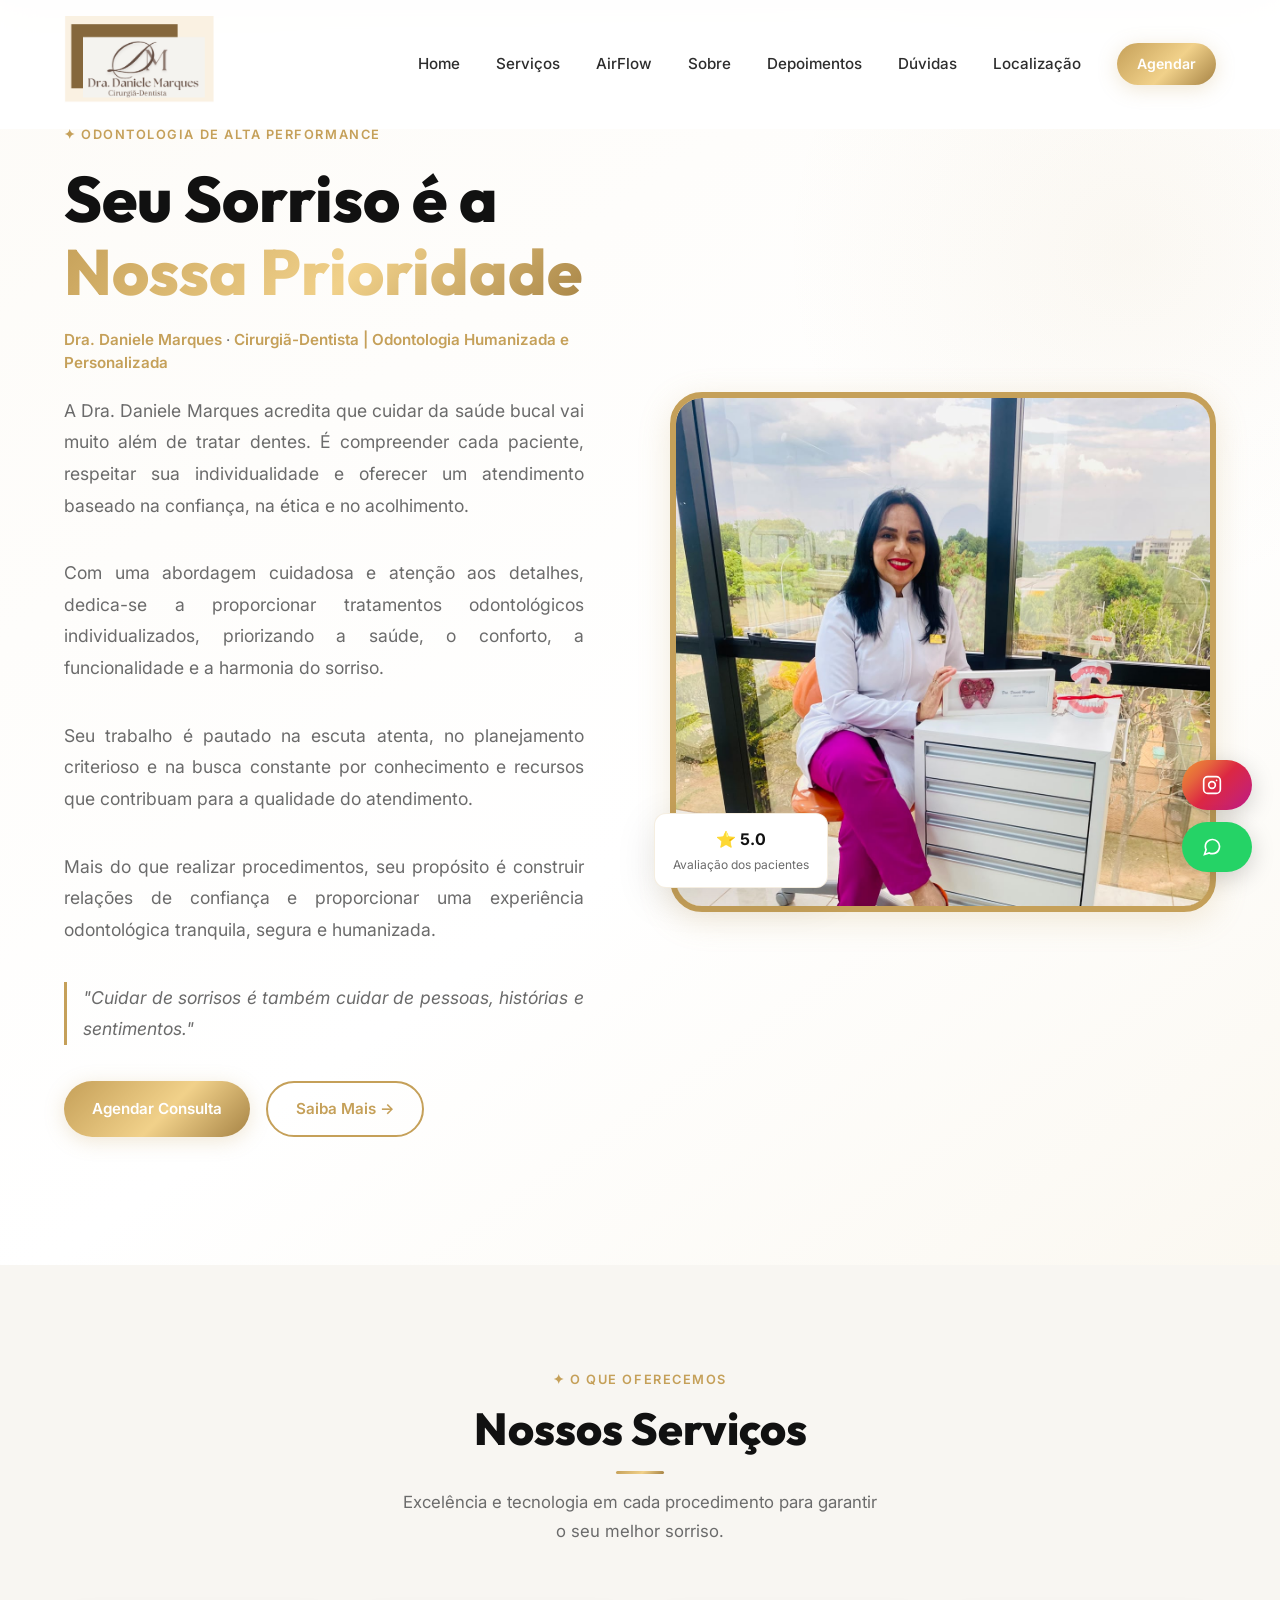
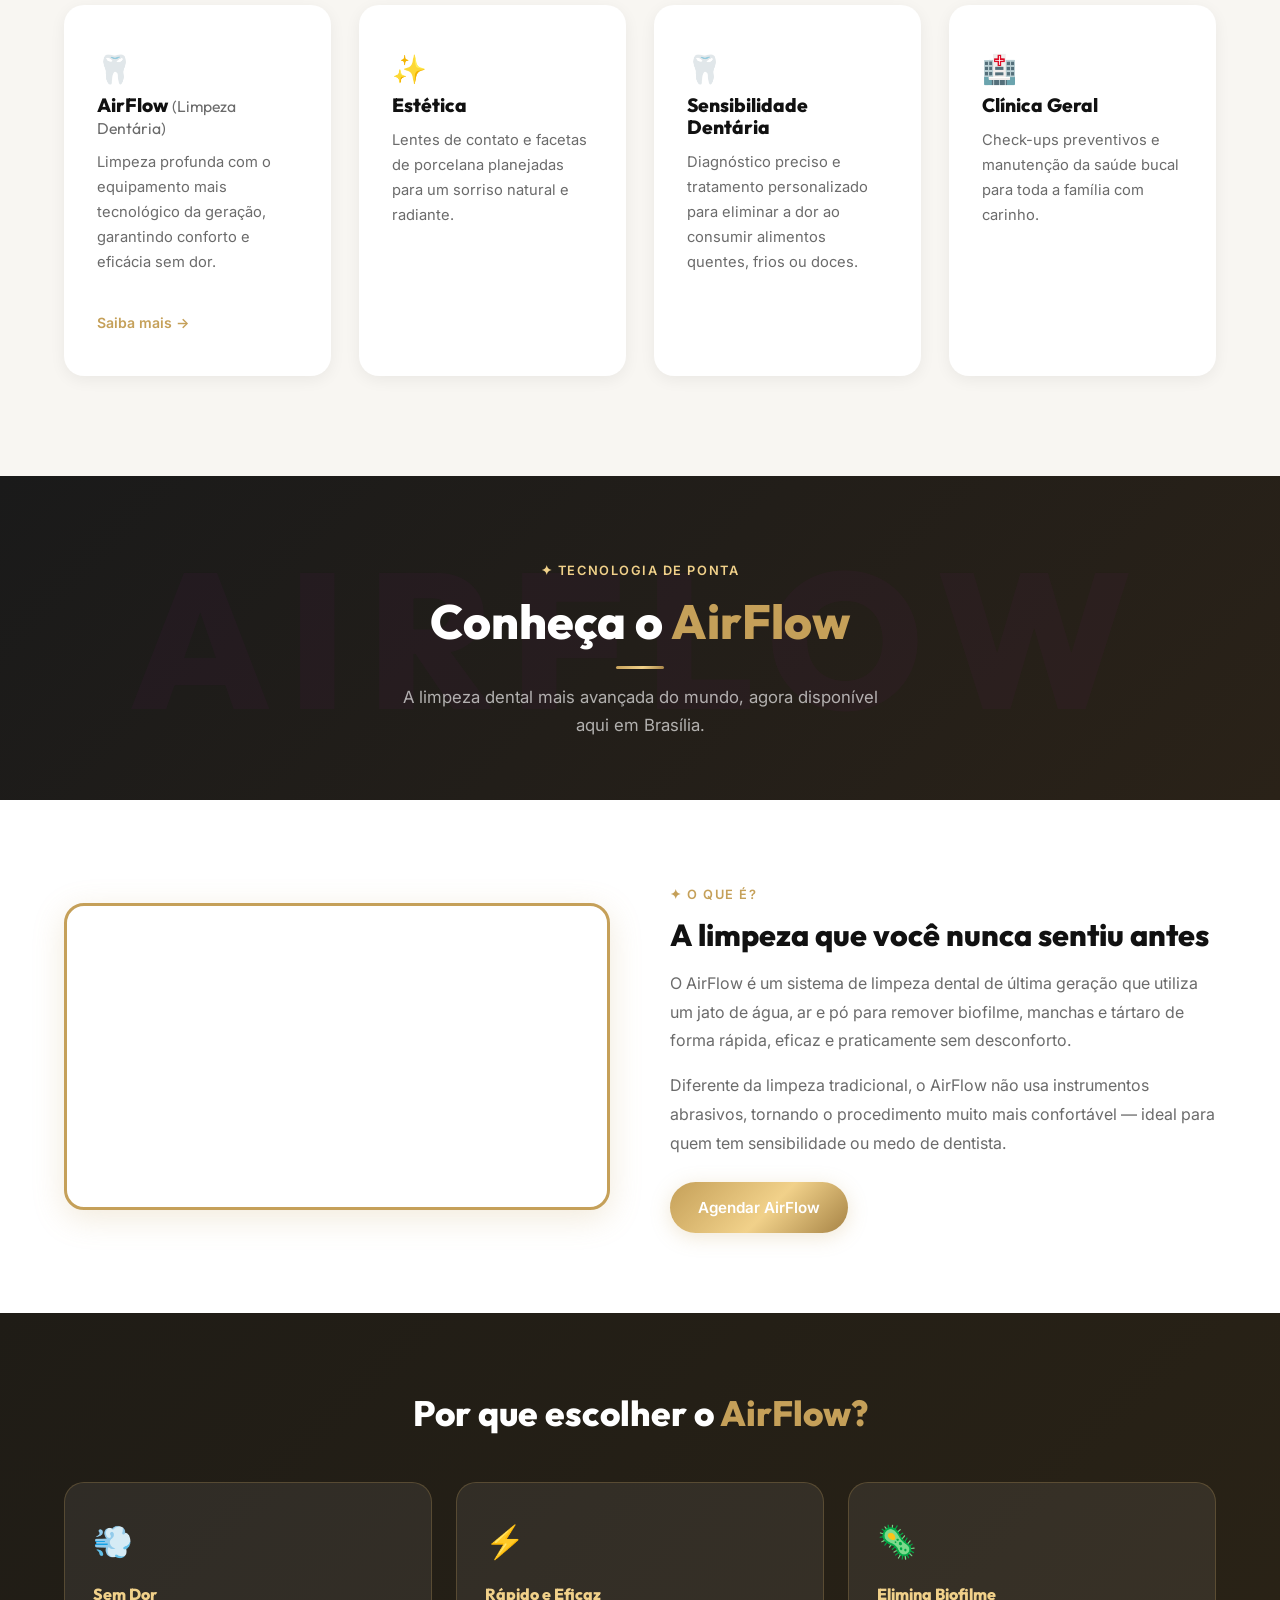
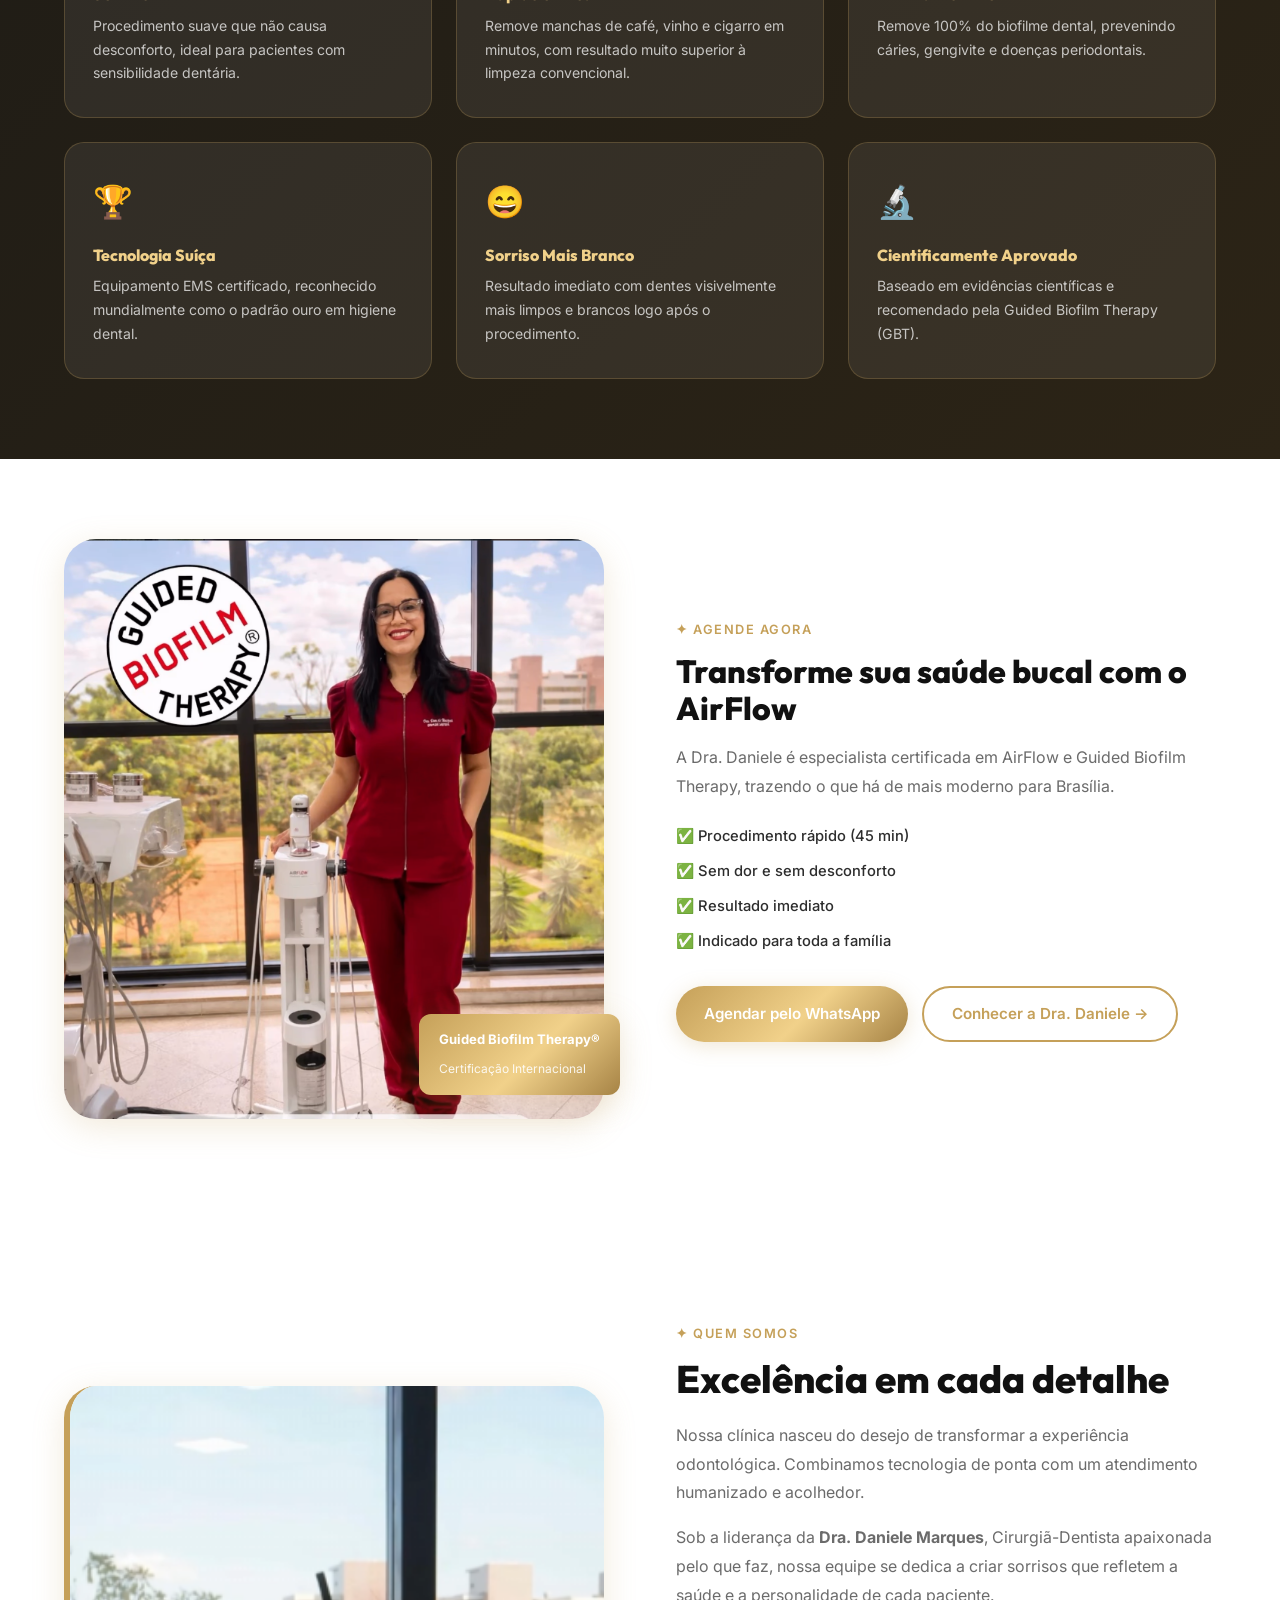
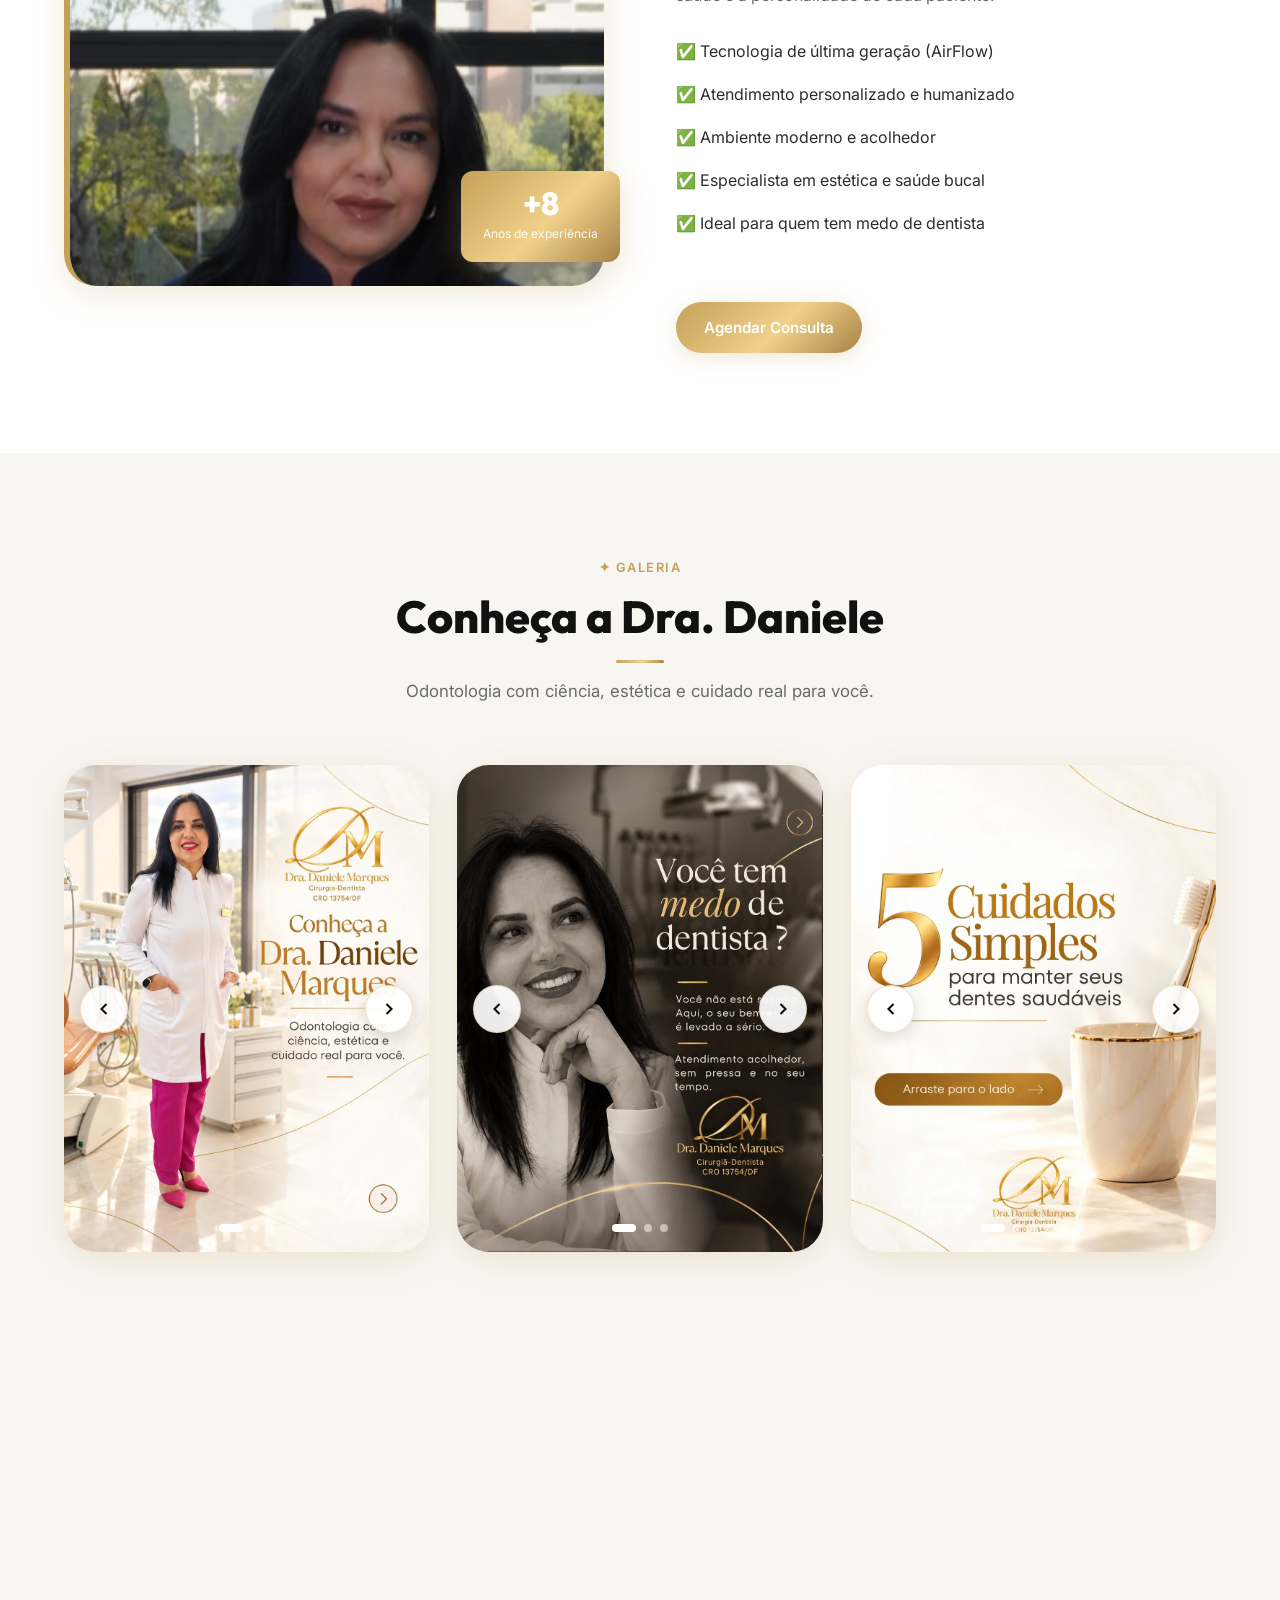
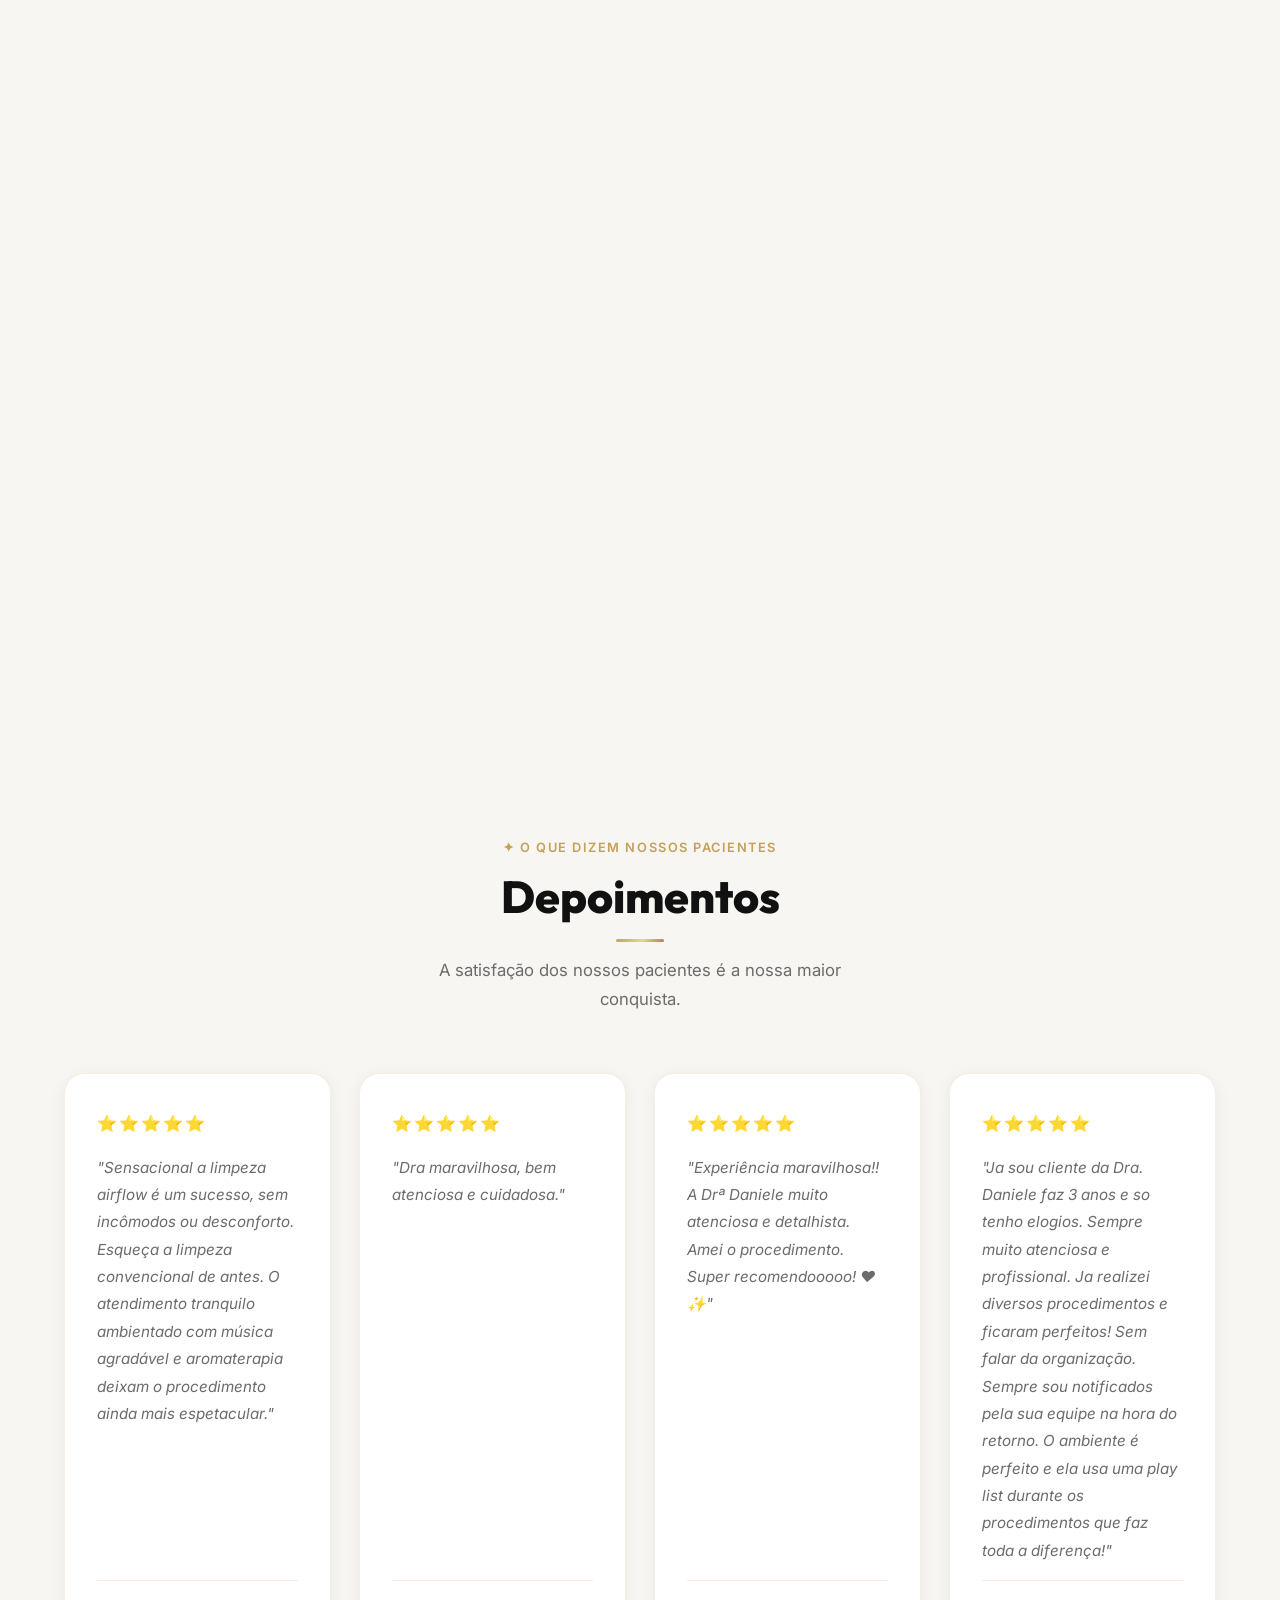
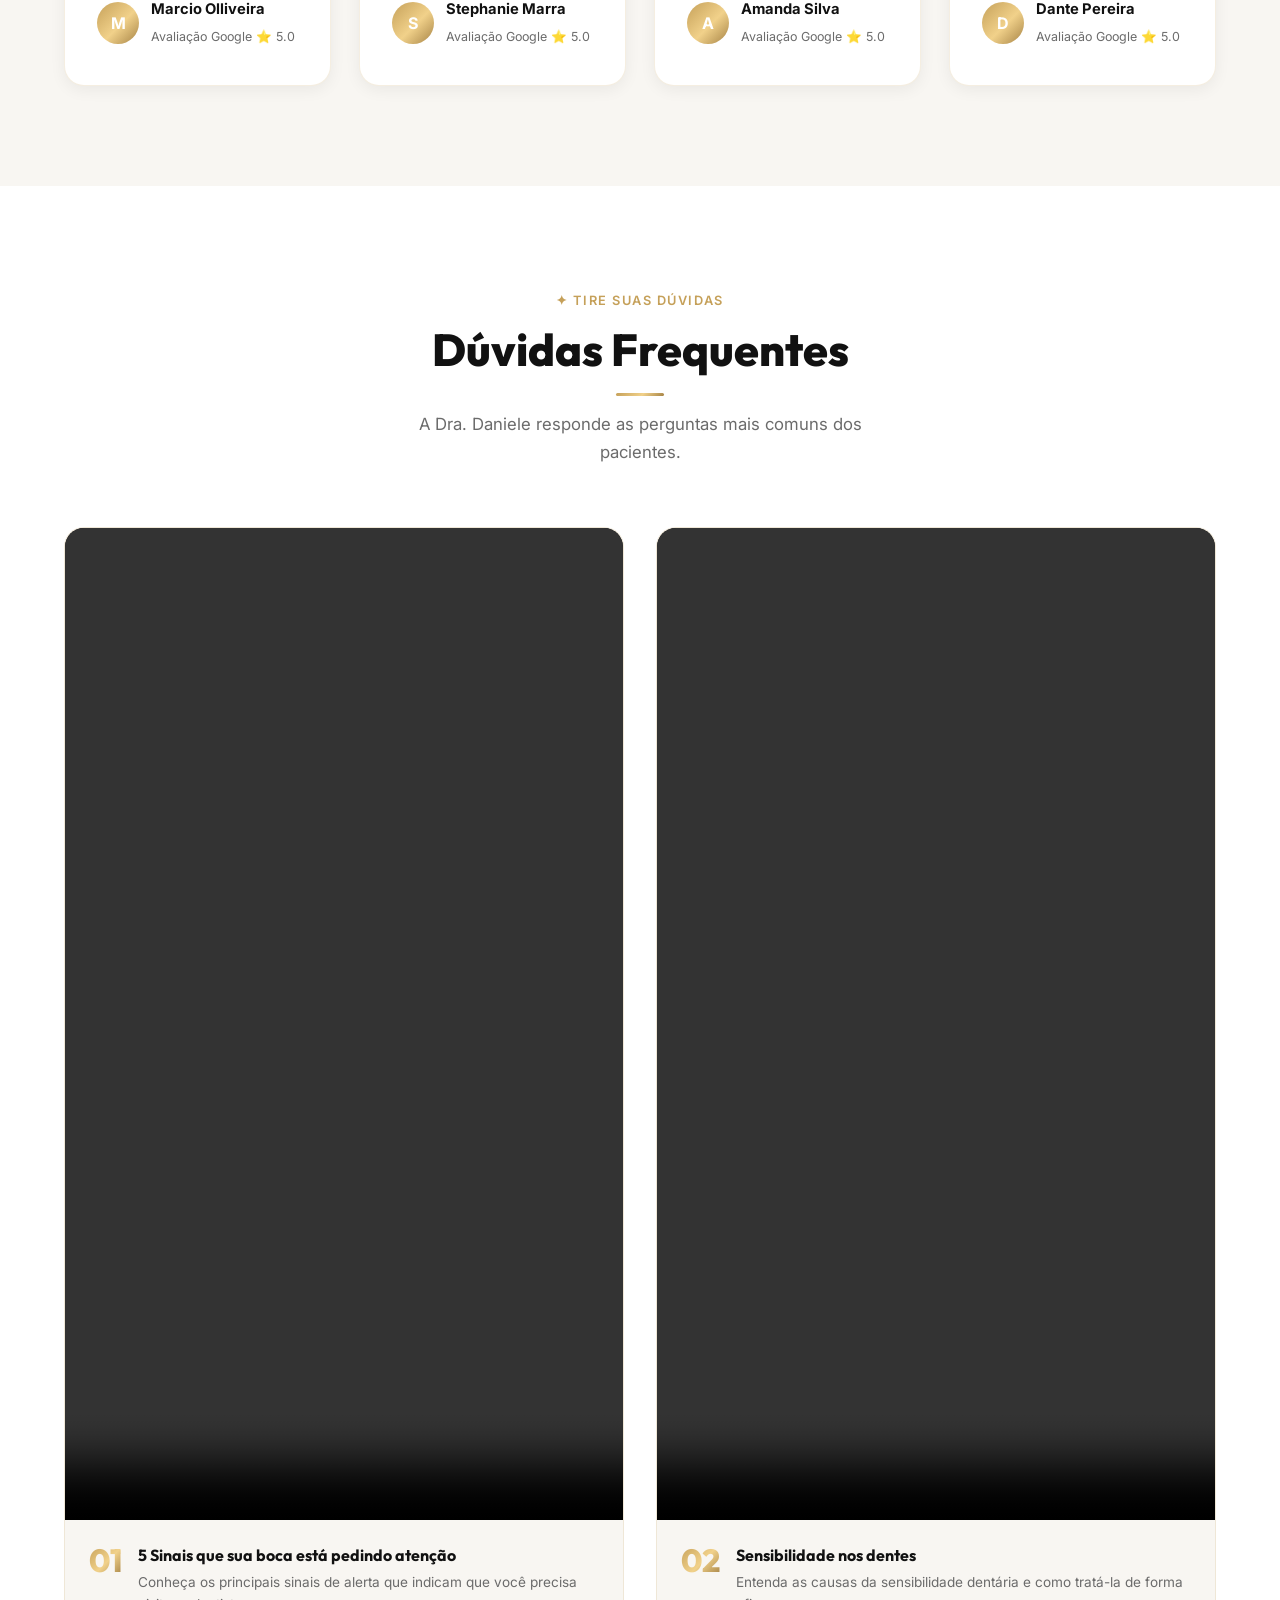
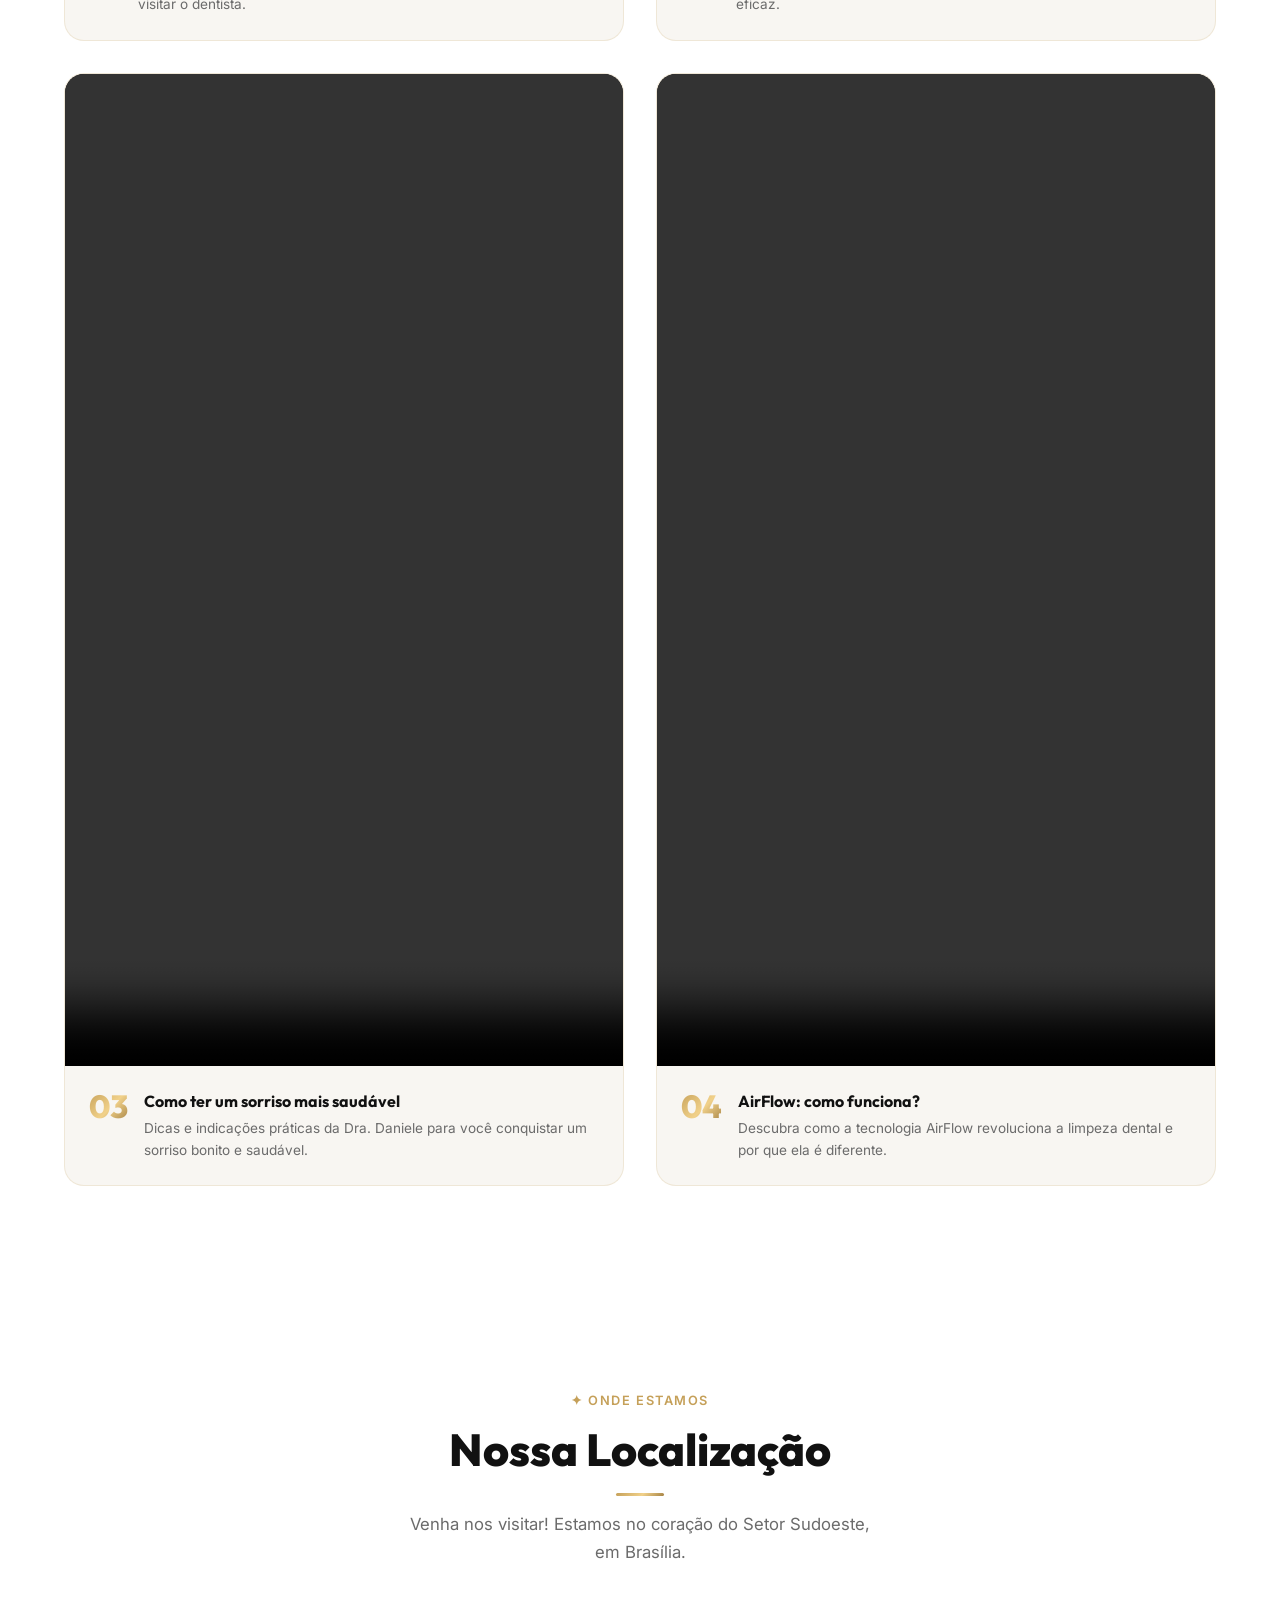
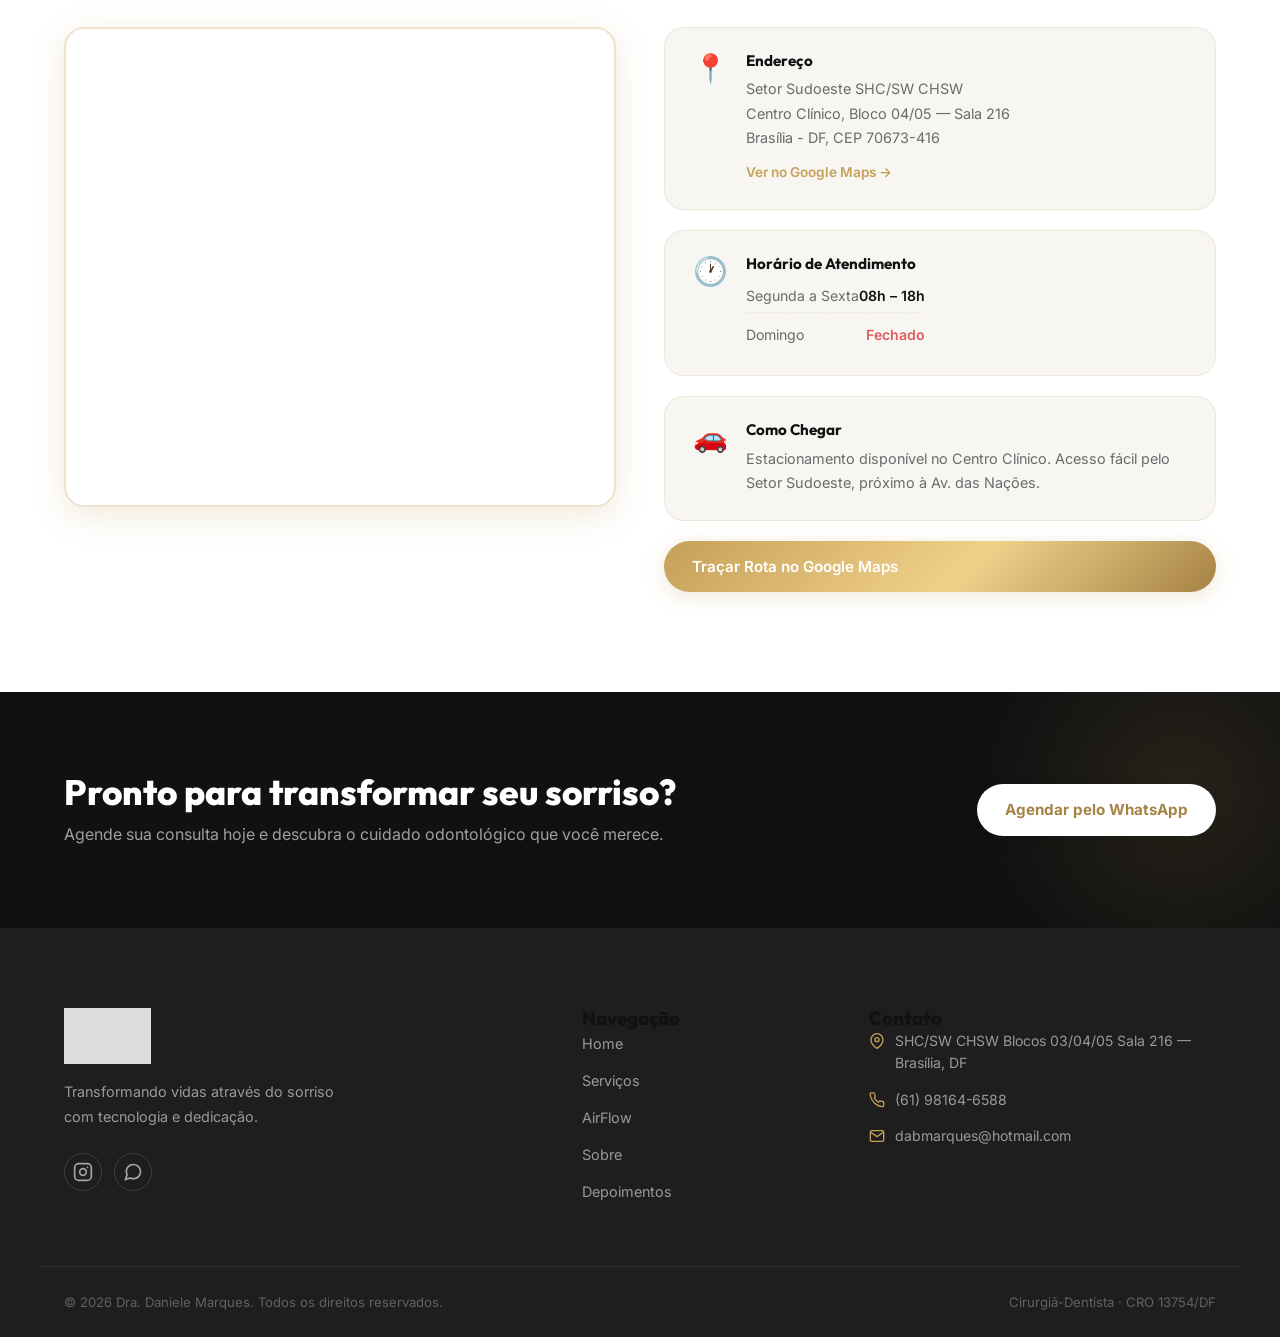
<file: index.html>
<!DOCTYPE html>
<html lang="pt-br">
<head>
    <meta charset="UTF-8">
    <meta name="viewport" content="width=device-width, initial-scale=1.0">
    <title>Dra. Daniele | Odontologia de Alta Performance</title>
    <meta name="description" content="Transformando sorrisos com tecnologia AirFlow, estética e ortodontia. Agende sua consulta com a Dra. Daniele.">
    
    <link rel="preconnect" href="https://fonts.googleapis.com">
    <link rel="preconnect" href="https://fonts.gstatic.com" crossorigin>
    <link href="https://fonts.googleapis.com/css2?family=Inter:wght@400;600&family=Outfit:wght@700;800&display=swap" rel="stylesheet">
    
    <link rel="stylesheet" href="index.css">

    <!-- Google tag (gtag.js) -->
    <script async src="https://www.googletagmanager.com/gtag/js?id=AW-18253624682"></script>
    <script>
      window.dataLayer = window.dataLayer || [];
      function gtag(){dataLayer.push(arguments);}
      gtag('js', new Date());
      gtag('config', 'AW-18253624682');
    </script>
</head>
<body>

    <!-- PRELOADER -->
    <div id="preloader" class="preloader">
        <div class="preloader-inner">
            <img src="assets/Dra.Daniele.png" alt="Logo" class="preloader-logo">
            <div class="preloader-bar"><div class="preloader-fill"></div></div>
        </div>
    </div>
    <style>
        /* Garante que o preloader some mesmo sem JS */
        #preloader { animation: preloaderOut 0.5s ease 2s forwards; }
        @keyframes preloaderOut { to { opacity: 0; visibility: hidden; pointer-events: none; } }
    </style>

    <!-- NAVBAR -->
    <nav id="navbar">
        <div class="container nav-content">
            <a href="#home" class="logo-link">
                <img src="assets/Dra.Daniele.png" alt="Logo Dra. Daniele" class="nav-logo">
            </a>
            
            <ul class="nav-links">
                <li><a href="#home">Home</a></li>
                <li><a href="#servicos">Serviços</a></li>
                <li><a href="#airflow">AirFlow</a></li>
                <li><a href="#sobre">Sobre</a></li>
                <li><a href="#depoimentos">Depoimentos</a></li>
                <li><a href="#duvidas">Dúvidas</a></li>
                <li><a href="#localizacao">Localização</a></li>
                <li><a href="#contato" class="btn btn-primary btn-sm">Agendar</a></li>
            </ul>

            <!-- Hamburger mobile -->
            <button class="hamburger" id="hamburger" aria-label="Abrir menu">
                <span></span>
                <span></span>
                <span></span>
            </button>
        </div>
    </nav>

    <!-- MENU MOBILE -->
    <div class="mobile-menu" id="mobileMenu">
        <ul>
            <li><a href="#home">Home</a></li>
            <li><a href="#servicos">Serviços</a></li>
            <li><a href="#airflow">AirFlow</a></li>
            <li><a href="#sobre">Sobre</a></li>
            <li><a href="#depoimentos">Depoimentos</a></li>
            <li><a href="#duvidas">Dúvidas</a></li>
            <li><a href="#localizacao">Localização</a></li>
            <li><a href="#contato" class="btn btn-primary">Agendar Consulta</a></li>
        </ul>
    </div>

    <main>

        <!-- HERO -->
        <section id="home" class="hero">
            <div class="hero-bg-decoration"></div>
            <div class="container">
                <div class="hero-grid">
                    <div class="hero-content reveal">
                        <span class="hero-eyebrow">✦ Odontologia de Alta Performance</span>
                        <h1>Seu Sorriso é a <br><span>Nossa Prioridade</span></h1>
                    <h3 class="hero-subtitle">Dra. Daniele Marques <span>·</span> Cirurgiã-Dentista | Odontologia Humanizada e Personalizada</h3>
                    <p class="hero-text-justify">A Dra. Daniele Marques acredita que cuidar da saúde bucal vai muito além de tratar dentes. É compreender cada paciente, respeitar sua individualidade e oferecer um atendimento baseado na confiança, na ética e no acolhimento.</p>
                    <p class="hero-text-justify">Com uma abordagem cuidadosa e atenção aos detalhes, dedica-se a proporcionar tratamentos odontológicos individualizados, priorizando a saúde, o conforto, a funcionalidade e a harmonia do sorriso.</p>
                    <p class="hero-text-justify">Seu trabalho é pautado na escuta atenta, no planejamento criterioso e na busca constante por conhecimento e recursos que contribuam para a qualidade do atendimento.</p>
                    <p class="hero-text-justify">Mais do que realizar procedimentos, seu propósito é construir relações de confiança e proporcionar uma experiência odontológica tranquila, segura e humanizada.</p>
                    <p class="hero-quote">"Cuidar de sorrisos é também cuidar de pessoas, histórias e sentimentos."</p>
                        <div class="hero-btns">
                            <a href="#contato" class="btn btn-primary">Agendar Consulta</a>
                            <a href="#sobre" class="btn btn-outline">Saiba Mais →</a>
                        </div>


                    </div>

                    <div class="hero-image reveal">
                        <div class="hero-image-wrapper">
                            <img src="assets/foto7.jpeg" alt="Dra. Daniele Marques">
                            <div class="hero-badge">
                                <span>⭐ 5.0</span>
                                <p>Avaliação dos pacientes</p>
                            </div>
                        </div>
                    </div>
                </div>
            </div>
        </section>

        <!-- SERVIÇOS -->
        <section id="servicos" class="services">
            <div class="container">
                <div class="section-header reveal">
                    <span class="section-eyebrow">✦ O que oferecemos</span>
                    <h2>Nossos Serviços</h2>
                    <p>Excelência e tecnologia em cada procedimento para garantir o seu melhor sorriso.</p>
                </div>

                <div class="services-grid">
                    <article class="service-card reveal">
                        <div class="service-icon">🦷</div>
                        <h3>AirFlow <span style="font-weight:400; font-size:0.82em; color:var(--text-muted)">(Limpeza Dentária)</span></h3>
                        <p>Limpeza profunda com o equipamento mais tecnológico da geração, garantindo conforto e eficácia sem dor.</p>
                        <a href="#airflow" class="service-link">Saiba mais →</a>
                    </article>

                    <article class="service-card reveal">
                        <div class="service-icon">✨</div>
                        <h3>Estética</h3>
                        <p>Lentes de contato e facetas de porcelana planejadas para um sorriso natural e radiante.</p>
                    </article>

                    <article class="service-card reveal">
                        <div class="service-icon">🦷</div>
                        <h3>Sensibilidade Dentária</h3>
                        <p>Diagnóstico preciso e tratamento personalizado para eliminar a dor ao consumir alimentos quentes, frios ou doces.</p>
                    </article>

                    <article class="service-card reveal">
                        <div class="service-icon">🏥</div>
                        <h3>Clínica Geral</h3>
                        <p>Check-ups preventivos e manutenção da saúde bucal para toda a família com carinho.</p>
                    </article>
                </div>
            </div>
        </section>

        <!-- AIRFLOW -->
        <section id="airflow" class="airflow-section">
            <div class="airflow-top">
                <div class="container">
                    <div class="section-header reveal">
                        <span class="section-eyebrow">✦ Tecnologia de Ponta</span>
                        <h2>Conheça o <span class="gold-text">AirFlow</span></h2>
                        <p>A limpeza dental mais avançada do mundo, agora disponível aqui em Brasília.</p>
                    </div>
                </div>
            </div>

            <div class="container">
                <div class="airflow-intro-grid">
                    <div class="video-wrapper reveal">
                        <iframe 
                            src="https://www.youtube.com/embed/X9jW8SjjbEw" 
                            title="Tecnologia AirFlow - Dra. Daniele"
                            allow="accelerometer; autoplay; clipboard-write; encrypted-media; gyroscope; picture-in-picture"
                            allowfullscreen>
                        </iframe>
                    </div>
                    <div class="airflow-intro-text reveal">
                        <span class="section-eyebrow">✦ O que é?</span>
                        <h3>A limpeza que você nunca sentiu antes</h3>
                        <p>O AirFlow é um sistema de limpeza dental de última geração que utiliza um jato de água, ar e pó para remover biofilme, manchas e tártaro de forma rápida, eficaz e praticamente sem desconforto.</p>
                        <p>Diferente da limpeza tradicional, o AirFlow não usa instrumentos abrasivos, tornando o procedimento muito mais confortável — ideal para quem tem sensibilidade ou medo de dentista.</p>
                        <a href="#contato" class="btn btn-primary">Agendar AirFlow</a>
                    </div>
                </div>
            </div>

            <div class="airflow-benefits-bg">
                <div class="container">
                    <h3 class="benefits-title reveal">Por que escolher o <span class="gold-text">AirFlow?</span></h3>
                    <div class="benefits-grid">
                        <div class="benefit-card reveal">
                            <div class="benefit-icon">💨</div>
                            <h4>Sem Dor</h4>
                            <p>Procedimento suave que não causa desconforto, ideal para pacientes com sensibilidade dentária.</p>
                        </div>
                        <div class="benefit-card reveal">
                            <div class="benefit-icon">⚡</div>
                            <h4>Rápido e Eficaz</h4>
                            <p>Remove manchas de café, vinho e cigarro em minutos, com resultado muito superior à limpeza convencional.</p>
                        </div>
                        <div class="benefit-card reveal">
                            <div class="benefit-icon">🦠</div>
                            <h4>Elimina Biofilme</h4>
                            <p>Remove 100% do biofilme dental, prevenindo cáries, gengivite e doenças periodontais.</p>
                        </div>
                        <div class="benefit-card reveal">
                            <div class="benefit-icon">🏆</div>
                            <h4>Tecnologia Suíça</h4>
                            <p>Equipamento EMS certificado, reconhecido mundialmente como o padrão ouro em higiene dental.</p>
                        </div>
                        <div class="benefit-card reveal">
                            <div class="benefit-icon">😄</div>
                            <h4>Sorriso Mais Branco</h4>
                            <p>Resultado imediato com dentes visivelmente mais limpos e brancos logo após o procedimento.</p>
                        </div>
                        <div class="benefit-card reveal">
                            <div class="benefit-icon">🔬</div>
                            <h4>Cientificamente Aprovado</h4>
                            <p>Baseado em evidências científicas e recomendado pela Guided Biofilm Therapy (GBT).</p>
                        </div>
                    </div>
                </div>
            </div>

            <div class="container">
                <div class="airflow-photo-cta">
                    <div class="airflow-photo reveal">
                        <img src="assets/airflow-foto.png" alt="Dra. Daniele com equipamento AirFlow">
                        <div class="airflow-photo-badge">
                            <strong>Guided Biofilm Therapy®</strong>
                            <span>Certificação Internacional</span>
                        </div>
                    </div>
                    <div class="airflow-cta-box reveal">
                        <span class="section-eyebrow">✦ Agende Agora</span>
                        <h3>Transforme sua saúde bucal com o AirFlow</h3>
                        <p>A Dra. Daniele é especialista certificada em AirFlow e Guided Biofilm Therapy, trazendo o que há de mais moderno para Brasília.</p>
                        <ul class="airflow-cta-list">
                            <li>✅ Procedimento rápido (45 min)</li>
                            <li>✅ Sem dor e sem desconforto</li>
                            <li>✅ Resultado imediato</li>
                            <li>✅ Indicado para toda a família</li>
                        </ul>
                        <div class="airflow-cta-btns">
                            <a href="https://wa.me/5561981646588" target="_blank" onclick="gtag('event', 'conversion', {'send_to': 'AW-18253624682/33ZbCIajpacdEOrqqIBE'})" onclick="gtag('event', 'conversion', {'send_to': 'AW-18253624682/33ZbCIajpacdEOrqqIBE'})" onclick="gtag('event', 'conversion', {'send_to': 'AW-18253624682/33ZbCIajpacdEOrqqIBE'})" onclick="gtag('event', 'conversion', {'send_to': 'AW-18253624682/33ZbCIajpacdEOrqqIBE'})" class="btn btn-primary">Agendar pelo WhatsApp</a>
                            <a href="#sobre" class="btn btn-outline">Conhecer a Dra. Daniele →</a>
                        </div>
                    </div>
                </div>
            </div>
        </section>

        <!-- SOBRE -->
        <section id="sobre" class="about">
            <div class="container about-grid">
                <div class="about-image reveal">
                    <div class="about-image-wrapper">
                        <img src="assets/Foto.png" alt="Dra. Daniele em seu consultório">
                        <div class="about-years-badge">
                            <strong>+8</strong>
                            <span>Anos de experiência</span>
                        </div>
                    </div>
                </div>
                <div class="about-text reveal">
                    <span class="section-eyebrow">✦ Quem somos</span>
                    <h2>Excelência em cada detalhe</h2>
                    <p>Nossa clínica nasceu do desejo de transformar a experiência odontológica. Combinamos tecnologia de ponta com um atendimento humanizado e acolhedor.</p>
                    <p>Sob a liderança da <strong>Dra. Daniele Marques</strong>, Cirurgiã-Dentista apaixonada pelo que faz, nossa equipe se dedica a criar sorrisos que refletem a saúde e a personalidade de cada paciente.</p>
                    
                    <ul class="about-features">
                        <li>✅ Tecnologia de última geração (AirFlow)</li>
                        <li>✅ Atendimento personalizado e humanizado</li>
                        <li>✅ Ambiente moderno e acolhedor</li>
                        <li>✅ Especialista em estética e saúde bucal</li>
                        <li>✅ Ideal para quem tem medo de dentista</li>
                    </ul>

                    <a href="#contato" class="btn btn-primary" style="margin-top: 28px;">Agendar Consulta</a>
                </div>
            </div>
        </section>

        <!-- GALERIA -->
        <section class="gallery-section">
            <div class="container">
                <div class="section-header reveal">
                    <span class="section-eyebrow">✦ Galeria</span>
                    <h2>Conheça a Dra. Daniele</h2>
                    <p>Odontologia com ciência, estética e cuidado real para você.</p>
                </div>

                <div class="carousels-row">

                    <!-- Carrossel 1 -->
                    <div class="carousel-wrapper reveal">
                        <div class="carousel-track" id="carouselTrack1">
                            <div class="carousel-slide"><img src="assets/foto1.jpeg" alt="Dra. Daniele Marques no consultório"></div>
                            <div class="carousel-slide"><img src="assets/foto2.jpeg" alt="Odontologia também é acolhimento"></div>
                            <div class="carousel-slide"><img src="assets/foto3.jpeg" alt="Mais do que cuidar de sorrisos, eu cuido de pessoas"></div>
                        </div>
                        <button class="carousel-btn carousel-prev" id="prevBtn1" aria-label="Anterior">
                            <svg width="20" height="20" fill="none" stroke="currentColor" stroke-width="2.5" viewBox="0 0 24 24"><polyline points="15 18 9 12 15 6"/></svg>
                        </button>
                        <button class="carousel-btn carousel-next" id="nextBtn1" aria-label="Próximo">
                            <svg width="20" height="20" fill="none" stroke="currentColor" stroke-width="2.5" viewBox="0 0 24 24"><polyline points="9 18 15 12 9 6"/></svg>
                        </button>
                        <div class="carousel-dots">
                            <button class="dot active" data-index="0"></button>
                            <button class="dot" data-index="1"></button>
                            <button class="dot" data-index="2"></button>
                        </div>
                    </div>

                    <!-- Carrossel 2 -->
                    <div class="carousel-wrapper reveal">
                        <div class="carousel-track" id="carouselTrack2">
                            <div class="carousel-slide"><img src="assets/foto4.jpeg" alt="Aqui o seu tempo é respeitado"></div>
                            <div class="carousel-slide"><img src="assets/foto5.jpeg" alt="Você não precisa passar por isso sozinho"></div>
                            <div class="carousel-slide"><img src="assets/foto6.jpeg" alt="Você tem medo de dentista?"></div>
                        </div>
                        <button class="carousel-btn carousel-prev" id="prevBtn2" aria-label="Anterior">
                            <svg width="20" height="20" fill="none" stroke="currentColor" stroke-width="2.5" viewBox="0 0 24 24"><polyline points="15 18 9 12 15 6"/></svg>
                        </button>
                        <button class="carousel-btn carousel-next" id="nextBtn2" aria-label="Próximo">
                            <svg width="20" height="20" fill="none" stroke="currentColor" stroke-width="2.5" viewBox="0 0 24 24"><polyline points="9 18 15 12 9 6"/></svg>
                        </button>
                        <div class="carousel-dots">
                            <button class="dot active" data-index="0"></button>
                            <button class="dot" data-index="1"></button>
                            <button class="dot" data-index="2"></button>
                        </div>
                    </div>

                    <!-- Carrossel 3 -->
                    <div class="carousel-wrapper reveal">
                        <div class="carousel-track" id="carouselTrack3">
                            <div class="carousel-slide"><img src="assets/foto8.jpeg" alt="5 Cuidados Simples para manter seus dentes saudáveis"></div>
                            <div class="carousel-slide"><img src="assets/foto9.jpeg" alt="1. Higiene diária adequada"></div>
                            <div class="carousel-slide"><img src="assets/foto10.jpeg" alt="2. Alimentação equilibrada"></div>
                            <div class="carousel-slide"><img src="assets/foto11.jpeg" alt="3. Consultas Regulares"></div>
                            <div class="carousel-slide"><img src="assets/foto12.jpeg" alt="4. Beba bastante água"></div>
                            <div class="carousel-slide"><img src="assets/foto13.jpeg" alt="5. Evite o excesso de açúcar"></div>
                        </div>
                        <button class="carousel-btn carousel-prev" id="prevBtn3" aria-label="Anterior">
                            <svg width="20" height="20" fill="none" stroke="currentColor" stroke-width="2.5" viewBox="0 0 24 24"><polyline points="15 18 9 12 15 6"/></svg>
                        </button>
                        <button class="carousel-btn carousel-next" id="nextBtn3" aria-label="Próximo">
                            <svg width="20" height="20" fill="none" stroke="currentColor" stroke-width="2.5" viewBox="0 0 24 24"><polyline points="9 18 15 12 9 6"/></svg>
                        </button>
                        <div class="carousel-dots">
                            <button class="dot active" data-index="0"></button>
                            <button class="dot" data-index="1"></button>
                            <button class="dot" data-index="2"></button>
                            <button class="dot" data-index="3"></button>
                            <button class="dot" data-index="4"></button>
                            <button class="dot" data-index="5"></button>
                        </div>
                    </div>

                </div>
            </div>
        </section>

        <!-- DEPOIMENTO EM VÍDEO -->
        <section class="video-testimonial-section">
            <div class="container">
                <div class="section-header reveal">
                    <span class="section-eyebrow">✦ Quem viveu, conta</span>
                    <h2>Depoimento Real</h2>
                    <p>Veja o que a Amanda achou do seu tratamento com a Dra. Daniele.</p>
                </div>

                <div class="video-testimonial-grid">
                    <div class="video-testimonial-player reveal">
                        <video controls preload="metadata">
                            <source src="assets/video5.mp4" type="video/mp4">
                        </video>
                    </div>

                    <div class="video-testimonial-info reveal">
                        <div class="vt-stars">⭐⭐⭐⭐⭐</div>
                        <h3>"Experiência maravilhosa!!"</h3>
                        <p>A Amanda gravou esse vídeo espontaneamente após sua experiência com a Dra. Daniele — incluindo o procedimento AirFlow e o atendimento humanizado que só ela oferece.</p>
                        <div class="vt-author">
                            <div class="vt-avatar">A</div>
                            <div>
                                <strong>Amanda Silva</strong>
                                <span>Paciente · Avaliação Google ⭐ 5.0</span>
                            </div>
                        </div>
                        <a href="https://wa.me/5561981646588" target="_blank" onclick="gtag('event', 'conversion', {'send_to': 'AW-18253624682/33ZbCIajpacdEOrqqIBE'})" onclick="gtag('event', 'conversion', {'send_to': 'AW-18253624682/33ZbCIajpacdEOrqqIBE'})" onclick="gtag('event', 'conversion', {'send_to': 'AW-18253624682/33ZbCIajpacdEOrqqIBE'})" onclick="gtag('event', 'conversion', {'send_to': 'AW-18253624682/33ZbCIajpacdEOrqqIBE'})" class="btn btn-primary" style="margin-top: 28px;">
                            Quero uma experiência assim também →
                        </a>
                    </div>
                </div>
            </div>
        </section>

        <!-- DEPOIMENTOS -->
        <section id="depoimentos" class="testimonials">
            <div class="container">
                <div class="section-header reveal">
                    <span class="section-eyebrow">✦ O que dizem nossos pacientes</span>
                    <h2>Depoimentos</h2>
                    <p>A satisfação dos nossos pacientes é a nossa maior conquista.</p>
                </div>

                <div class="testimonials-grid">
                    <div class="testimonial-card reveal">
                        <div class="testimonial-stars">⭐⭐⭐⭐⭐</div>
                        <p>"Sensacional a limpeza airflow é um sucesso, sem incômodos ou desconforto. Esqueça a limpeza convencional de antes. O atendimento tranquilo ambientado com música agradável e aromaterapia deixam o procedimento ainda mais espetacular."</p>
                        <div class="testimonial-author">
                            <div class="author-avatar">M</div>
                            <div>
                                <strong>Marcio Olliveira</strong>
                                <span>Avaliação Google ⭐ 5.0</span>
                            </div>
                        </div>
                    </div>

                    <div class="testimonial-card reveal">
                        <div class="testimonial-stars">⭐⭐⭐⭐⭐</div>
                        <p>"Dra maravilhosa, bem atenciosa e cuidadosa."</p>
                        <div class="testimonial-author">
                            <div class="author-avatar">S</div>
                            <div>
                                <strong>Stephanie Marra</strong>
                                <span>Avaliação Google ⭐ 5.0</span>
                            </div>
                        </div>
                    </div>

                    <div class="testimonial-card reveal">
                        <div class="testimonial-stars">⭐⭐⭐⭐⭐</div>
                        <p>"Experiência maravilhosa!! A Drª Daniele muito atenciosa e detalhista. Amei o procedimento. Super recomendooooo! ❤️✨"</p>
                        <div class="testimonial-author">
                            <div class="author-avatar">A</div>
                            <div>
                                <strong>Amanda Silva</strong>
                                <span>Avaliação Google ⭐ 5.0</span>
                            </div>
                        </div>
                    </div>

                    <div class="testimonial-card reveal">
                        <div class="testimonial-stars">⭐⭐⭐⭐⭐</div>
                        <p>"Ja sou cliente da Dra. Daniele faz 3 anos e so tenho elogios. Sempre muito atenciosa e profissional. Ja realizei diversos procedimentos e ficaram perfeitos! Sem falar da organização. Sempre sou notificados pela sua equipe na hora do retorno. O ambiente é perfeito e ela usa uma play list durante os procedimentos que faz toda a diferença!"</p>
                        <div class="testimonial-author">
                            <div class="author-avatar">D</div>
                            <div>
                                <strong>Dante Pereira</strong>
                                <span>Avaliação Google ⭐ 5.0</span>
                            </div>
                        </div>
                    </div>
                </div>
            </div>
        </section>

        <!-- DÚVIDAS FREQUENTES -->
        <section id="duvidas" class="faq-videos-section">
            <div class="container">
                <div class="section-header reveal">
                    <span class="section-eyebrow">✦ Tire suas dúvidas</span>
                    <h2>Dúvidas Frequentes</h2>
                    <p>A Dra. Daniele responde as perguntas mais comuns dos pacientes.</p>
                </div>

                <div class="faq-videos-grid">

                    <div class="faq-video-card reveal">
                        <div class="faq-video-wrapper">
                            <video controls preload="metadata" poster="">
                                <source src="assets/video1.mp4" type="video/mp4">
                            </video>
                        </div>
                        <div class="faq-video-info">
                            <span class="faq-number">01</span>
                            <div>
                                <h4>5 Sinais que sua boca está pedindo atenção</h4>
                                <p>Conheça os principais sinais de alerta que indicam que você precisa visitar o dentista.</p>
                            </div>
                        </div>
                    </div>

                    <div class="faq-video-card reveal">
                        <div class="faq-video-wrapper">
                            <video controls preload="metadata">
                                <source src="assets/video2.mp4" type="video/mp4">
                            </video>
                        </div>
                        <div class="faq-video-info">
                            <span class="faq-number">02</span>
                            <div>
                                <h4>Sensibilidade nos dentes</h4>
                                <p>Entenda as causas da sensibilidade dentária e como tratá-la de forma eficaz.</p>
                            </div>
                        </div>
                    </div>

                    <div class="faq-video-card reveal">
                        <div class="faq-video-wrapper">
                            <video controls preload="metadata">
                                <source src="assets/video3.mp4" type="video/mp4">
                            </video>
                        </div>
                        <div class="faq-video-info">
                            <span class="faq-number">03</span>
                            <div>
                                <h4>Como ter um sorriso mais saudável</h4>
                                <p>Dicas e indicações práticas da Dra. Daniele para você conquistar um sorriso bonito e saudável.</p>
                            </div>
                        </div>
                    </div>

                    <div class="faq-video-card reveal">
                        <div class="faq-video-wrapper">
                            <video controls preload="metadata">
                                <source src="assets/video4.mp4" type="video/mp4">
                            </video>
                        </div>
                        <div class="faq-video-info">
                            <span class="faq-number">04</span>
                            <div>
                                <h4>AirFlow: como funciona?</h4>
                                <p>Descubra como a tecnologia AirFlow revoluciona a limpeza dental e por que ela é diferente.</p>
                            </div>
                        </div>
                    </div>

                </div>
            </div>
        </section>

        <!-- LOCALIZAÇÃO -->
        <section id="localizacao" class="location-section">
            <div class="container">
                <div class="section-header reveal">
                    <span class="section-eyebrow">✦ Onde estamos</span>
                    <h2>Nossa Localização</h2>
                    <p>Venha nos visitar! Estamos no coração do Setor Sudoeste, em Brasília.</p>
                </div>

                <div class="location-grid">
                    <!-- Mapa clicável -->
                    <a 
                        href="https://maps.google.com/?q=Centro+Clínico+Sudoeste+Brasilia+DF"
                        target="_blank"
                        class="map-wrapper reveal"
                        aria-label="Abrir no Google Maps"
                    >
                        <iframe
                            src="https://www.google.com/maps/embed?pb=!1m18!1m12!1m3!1d6298.331078208343!2d-47.9356844731698!3d-15.804863434836902!2m3!1f0!2f0!3f0!3m2!1i1024!2i768!4f13.1!3m3!1m2!1s0x935a3077f2aaaaab%3A0x75e8342ce30b592e!2sCentro%20Cl%C3%ADnico%20Sudoeste!5e1!3m2!1spt-BR!2sbr!4v1790096214004!5m2!1spt-BR!2sbr"
                            width="100%"
                            height="100%"
                            style="border:0;"
                            allowfullscreen=""
                            loading="lazy"
                            referrerpolicy="no-referrer-when-downgrade"
                            title="Localização Dra. Daniele Marques"
                        ></iframe>
                        <div class="map-overlay">
                            <span>
                                <svg width="18" height="18" fill="none" stroke="currentColor" stroke-width="2" viewBox="0 0 24 24"><path d="M21 10c0 7-9 13-9 13s-9-6-9-13a9 9 0 0 1 18 0z"/><circle cx="12" cy="10" r="3"/></svg>
                                Abrir no Google Maps
                            </span>
                        </div>
                    </a>

                    <!-- Informações -->
                    <div class="location-info reveal">
                        <div class="location-card">
                            <div class="location-icon">📍</div>
                            <div>
                                <h4>Endereço</h4>
                                <p>Setor Sudoeste SHC/SW CHSW<br>Centro Clínico, Bloco 04/05 — Sala 216<br>Brasília - DF, CEP 70673-416</p>
                                <a 
                                    href="https://maps.google.com/?q=Centro+Clínico+Sudoeste+Brasilia+DF" 
                                    target="_blank" 
                                    class="location-link"
                                >
                                    Ver no Google Maps →
                                </a>
                            </div>
                        </div>

                        <div class="location-card">
                            <div class="location-icon">🕐</div>
                            <div>
                                <h4>Horário de Atendimento</h4>
                                <div class="hours-list">
                                    <div class="hours-row">
                                        <span>Segunda a Sexta</span>
                                        <span>08h – 18h</span>
                                    </div>
                                    <div class="hours-row closed">
                                        <span>Domingo</span>
                                        <span>Fechado</span>
                                    </div>
                                </div>
                            </div>
                        </div>

                        <div class="location-card">
                            <div class="location-icon">🚗</div>
                            <div>
                                <h4>Como Chegar</h4>
                                <p>Estacionamento disponível no Centro Clínico. Acesso fácil pelo Setor Sudoeste, próximo à Av. das Nações.</p>
                            </div>
                        </div>

                        <a href="https://maps.google.com/?q=Centro+Clínico+Sudoeste+Brasilia+DF" target="_blank" class="btn btn-primary" style="width:100%; text-align:center;">
                            Traçar Rota no Google Maps
                        </a>
                    </div>
                </div>
            </div>
        </section>

        <!-- CTA BANNER -->
        <section class="cta-banner">
            <div class="container">
                <div class="cta-content reveal">
                    <div class="cta-text">
                        <h2>Pronto para transformar seu sorriso?</h2>
                        <p>Agende sua consulta hoje e descubra o cuidado odontológico que você merece.</p>
                    </div>
                    <div class="cta-actions">
                        <a href="https://wa.me/5561981646588" target="_blank" onclick="gtag('event', 'conversion', {'send_to': 'AW-18253624682/33ZbCIajpacdEOrqqIBE'})" onclick="gtag('event', 'conversion', {'send_to': 'AW-18253624682/33ZbCIajpacdEOrqqIBE'})" onclick="gtag('event', 'conversion', {'send_to': 'AW-18253624682/33ZbCIajpacdEOrqqIBE'})" onclick="gtag('event', 'conversion', {'send_to': 'AW-18253624682/33ZbCIajpacdEOrqqIBE'})" class="btn btn-white">Agendar pelo WhatsApp</a>
                    </div>
                </div>
            </div>
        </section>

    </main>

    <!-- FOOTER -->
    <footer id="contato" class="footer">
        <div class="container footer-content">
            <div class="footer-brand">
                <img src="assets/Dra.Daniele.png" alt="Logo Dra. Daniele" class="footer-logo">
                <p>Transformando vidas através do sorriso com tecnologia e dedicação.</p>
                <div class="footer-socials">
                    <a href="https://www.instagram.com/dra.danielemarques.dentista/" target="_blank" aria-label="Instagram">
                        <svg width="20" height="20" fill="none" stroke="currentColor" stroke-width="2" viewBox="0 0 24 24"><rect x="2" y="2" width="20" height="20" rx="5"/><circle cx="12" cy="12" r="4"/><circle cx="17.5" cy="6.5" r="1" fill="currentColor" stroke="none"/></svg>
                    </a>
                    <a href="https://wa.me/5561981646588" target="_blank" onclick="gtag('event', 'conversion', {'send_to': 'AW-18253624682/33ZbCIajpacdEOrqqIBE'})" onclick="gtag('event', 'conversion', {'send_to': 'AW-18253624682/33ZbCIajpacdEOrqqIBE'})" onclick="gtag('event', 'conversion', {'send_to': 'AW-18253624682/33ZbCIajpacdEOrqqIBE'})" onclick="gtag('event', 'conversion', {'send_to': 'AW-18253624682/33ZbCIajpacdEOrqqIBE'})" aria-label="WhatsApp">
                        <svg width="20" height="20" fill="none" stroke="currentColor" stroke-width="2" viewBox="0 0 24 24"><path d="M21 11.5a8.38 8.38 0 0 1-.9 3.8 8.5 8.5 0 0 1-7.6 4.7 8.38 8.38 0 0 1-3.8-.9L3 21l1.9-5.7a8.38 8.38 0 0 1-.9-3.8 8.5 8.5 0 0 1 4.7-7.6 8.38 8.38 0 0 1 3.8-.9h.5a8.48 8.48 0 0 1 8 8v.5z"/></svg>
                    </a>
                </div>
            </div>
            
            <div class="footer-links">
                <h3>Navegação</h3>
                <ul>
                    <li><a href="#home">Home</a></li>
                    <li><a href="#servicos">Serviços</a></li>
                    <li><a href="#airflow">AirFlow</a></li>
                    <li><a href="#sobre">Sobre</a></li>
                    <li><a href="#depoimentos">Depoimentos</a></li>
                </ul>
            </div>

            <div class="footer-contact-info">
                <h3>Contato</h3>
                <p>
                    <svg width="16" height="16" fill="none" stroke="currentColor" stroke-width="2" viewBox="0 0 24 24"><path d="M21 10c0 7-9 13-9 13s-9-6-9-13a9 9 0 0 1 18 0z"/><circle cx="12" cy="10" r="3"/></svg>
                    SHC/SW CHSW Blocos 03/04/05 Sala 216 — Brasília, DF
                </p>
                <p>
                    <svg width="16" height="16" fill="none" stroke="currentColor" stroke-width="2" viewBox="0 0 24 24"><path d="M22 16.92v3a2 2 0 0 1-2.18 2 19.79 19.79 0 0 1-8.63-3.07A19.5 19.5 0 0 1 4.69 12a19.79 19.79 0 0 1-3.07-8.67A2 2 0 0 1 3.6 1.27h3a2 2 0 0 1 2 1.72 12.84 12.84 0 0 0 .7 2.81 2 2 0 0 1-.45 2.11L8.09 9a16 16 0 0 0 6.29 6.29l1.1-1.26a2 2 0 0 1 2.11-.45 12.84 12.84 0 0 0 2.81.7A2 2 0 0 1 22 16.92z"/></svg>
                    <a href="https://wa.me/5561981646588" target="_blank" onclick="gtag('event', 'conversion', {'send_to': 'AW-18253624682/33ZbCIajpacdEOrqqIBE'})" onclick="gtag('event', 'conversion', {'send_to': 'AW-18253624682/33ZbCIajpacdEOrqqIBE'})" onclick="gtag('event', 'conversion', {'send_to': 'AW-18253624682/33ZbCIajpacdEOrqqIBE'})" onclick="gtag('event', 'conversion', {'send_to': 'AW-18253624682/33ZbCIajpacdEOrqqIBE'})">(61) 98164-6588</a>
                </p>
                <p>
                    <svg width="16" height="16" fill="none" stroke="currentColor" stroke-width="2" viewBox="0 0 24 24"><path d="M4 4h16c1.1 0 2 .9 2 2v12c0 1.1-.9 2-2 2H4c-1.1 0-2-.9-2-2V6c0-1.1.9-2 2-2z"/><polyline points="22,6 12,13 2,6"/></svg>
                    <a href="mailto:dabmarques@hotmail.com">dabmarques@hotmail.com</a>
                </p>
            </div>
        </div>
        
        <div class="footer-bottom">
            <div class="container">
                <p>&copy; 2026 Dra. Daniele Marques. Todos os direitos reservados.</p>
                <p>Cirurgiã-Dentista · CRO 13754/DF</p>
            </div>
        </div>
    </footer>

    <!-- BOTÕES FLUTUANTES -->
    <div class="social-floaters">
        <a href="https://www.instagram.com/dra.danielemarques.dentista/" target="_blank" class="floater-btn floater-ig" aria-label="Instagram">
            <svg width="20" height="20" fill="none" stroke="currentColor" stroke-width="2" viewBox="0 0 24 24"><rect x="2" y="2" width="20" height="20" rx="5"/><circle cx="12" cy="12" r="4"/><circle cx="17.5" cy="6.5" r="1" fill="currentColor" stroke="none"/></svg>
            <span>Instagram</span>
        </a>
        <a href="https://wa.me/5561981646588" target="_blank" onclick="gtag('event', 'conversion', {'send_to': 'AW-18253624682/33ZbCIajpacdEOrqqIBE'})" onclick="gtag('event', 'conversion', {'send_to': 'AW-18253624682/33ZbCIajpacdEOrqqIBE'})" onclick="gtag('event', 'conversion', {'send_to': 'AW-18253624682/33ZbCIajpacdEOrqqIBE'})" onclick="gtag('event', 'conversion', {'send_to': 'AW-18253624682/33ZbCIajpacdEOrqqIBE'})" class="floater-btn floater-wa" aria-label="WhatsApp">
            <svg width="20" height="20" fill="none" stroke="currentColor" stroke-width="2" viewBox="0 0 24 24"><path d="M21 11.5a8.38 8.38 0 0 1-.9 3.8 8.5 8.5 0 0 1-7.6 4.7 8.38 8.38 0 0 1-3.8-.9L3 21l1.9-5.7a8.38 8.38 0 0 1-.9-3.8 8.5 8.5 0 0 1 4.7-7.6 8.38 8.38 0 0 1 3.8-.9h.5a8.48 8.48 0 0 1 8 8v.5z"/></svg>
            <span>WhatsApp</span>
        </a>
    </div>

    <script src="main.js"></script>
</body>
</html>
</file>
<file: index.css>
/* =============================================
   DRA. DANIELE MARQUES · CSS PRINCIPAL
   ============================================= */

/* 1. VARIÁVEIS */
:root {
    --gold: #C5A059;
    --gold-dark: #A68345;
    --gold-light: #F1D18A;
    --gold-gradient: linear-gradient(135deg, #C5A059 0%, #F1D18A 55%, #A68345 100%);
    --gold-glow: rgba(197, 160, 89, 0.25);
    --dark: #111111;
    --dark-2: #1E1E1E;
    --text: #2D2D2D;
    --text-muted: #6B6B6B;
    --light: #F8F6F2;
    --white: #FFFFFF;
    --border: rgba(197, 160, 89, 0.18);
    --shadow-sm: 0 4px 16px rgba(0,0,0,0.06);
    --shadow-md: 0 10px 40px rgba(0,0,0,0.10);
    --shadow-gold: 0 8px 32px rgba(197, 160, 89, 0.22);
    --radius-sm: 12px;
    --radius-md: 20px;
    --radius-lg: 32px;
    --transition: all 0.35s cubic-bezier(0.4, 0, 0.2, 1);
}

/* 2. RESET & BASE */
*, *::before, *::after {
    margin: 0; padding: 0;
    box-sizing: border-box;
}

html { scroll-behavior: smooth; font-size: 16px; }

body {
    font-family: 'Inter', sans-serif;
    background: var(--white);
    color: var(--text);
    line-height: 1.7;
    overflow-x: hidden;
}

h1, h2, h3, h4 {
    font-family: 'Outfit', sans-serif;
    font-weight: 800;
    line-height: 1.15;
    color: var(--dark);
}

em { font-family: 'Cormorant Garamond', Georgia, serif; font-style: italic; font-weight: 400; }

.container {
    max-width: 1200px;
    margin: 0 auto;
    padding: 0 24px;
}

img { max-width: 100%; display: block; }
a { text-decoration: none; color: inherit; }

/* 3. PRELOADER */
#preloader {
    position: fixed;
    inset: 0;
    background: var(--white);
    display: flex;
    align-items: center;
    justify-content: center;
    z-index: 9999;
    transition: opacity 0.5s ease, visibility 0.5s ease;
}

#preloader.hidden { opacity: 0; visibility: hidden; }

.preloader-inner {
    display: flex;
    flex-direction: column;
    align-items: center;
    gap: 24px;
}

.preloader-logo { height: 110px; animation: pulse 1.5s ease-in-out infinite; }

@keyframes pulse { 0%, 100% { opacity: 1; transform: scale(1); } 50% { opacity: 0.7; transform: scale(0.97); } }

.preloader-bar {
    width: 180px;
    height: 3px;
    background: var(--border);
    border-radius: 10px;
    overflow: hidden;
}

.preloader-fill {
    height: 100%;
    background: var(--gold-gradient);
    border-radius: 10px;
    animation: loading 1.5s ease forwards;
}

@keyframes loading { from { width: 0; } to { width: 100%; } }

/* 4. NAVBAR */
#navbar {
    position: fixed;
    top: 0; left: 0; right: 0;
    z-index: 1000;
    padding: 16px 0;
    background: rgba(255,255,255,0.92);
    backdrop-filter: blur(16px);
    -webkit-backdrop-filter: blur(16px);
    border-bottom: 1px solid transparent;
    transition: var(--transition);
}

#navbar.scrolled {
    padding: 10px 0;
    background: rgba(255,255,255,0.98);
    border-bottom-color: var(--border);
    box-shadow: var(--shadow-sm);
}

.nav-content {
    display: flex;
    align-items: center;
    justify-content: space-between;
}

.nav-logo {
    height: 96px;
    transition: height 0.35s ease;
}

#navbar.scrolled .nav-logo { height: 72px; }

.nav-links {
    display: flex;
    align-items: center;
    list-style: none;
    gap: 36px;
}

.nav-links a:not(.btn) {
    font-size: 0.95rem;
    font-weight: 500;
    color: var(--text);
    position: relative;
    transition: color 0.25s;
}

.nav-links a:not(.btn)::after {
    content: '';
    position: absolute;
    bottom: -3px; left: 0;
    width: 0; height: 2px;
    background: var(--gold-gradient);
    border-radius: 2px;
    transition: width 0.3s ease;
}

.nav-links a:not(.btn):hover { color: var(--gold); }
.nav-links a:not(.btn):hover::after { width: 100%; }

/* Hamburger */
.hamburger {
    display: none;
    flex-direction: column;
    gap: 5px;
    background: none;
    border: none;
    cursor: pointer;
    padding: 4px;
}

.hamburger span {
    display: block;
    width: 24px; height: 2px;
    background: var(--dark);
    border-radius: 2px;
    transition: var(--transition);
}

.hamburger.active span:nth-child(1) { transform: translateY(7px) rotate(45deg); }
.hamburger.active span:nth-child(2) { opacity: 0; }
.hamburger.active span:nth-child(3) { transform: translateY(-7px) rotate(-45deg); }

/* Mobile Menu */
.mobile-menu {
    position: fixed;
    top: 0; left: 0; right: 0;
    background: var(--white);
    padding: 100px 24px 40px;
    z-index: 999;
    transform: translateY(-100%);
    transition: transform 0.4s cubic-bezier(0.4, 0, 0.2, 1);
    box-shadow: var(--shadow-md);
}

.mobile-menu.open { transform: translateY(0); }

.mobile-menu ul { list-style: none; display: flex; flex-direction: column; gap: 20px; }

.mobile-menu a:not(.btn) {
    font-size: 1.4rem;
    font-family: 'Outfit', sans-serif;
    font-weight: 700;
    color: var(--dark);
    transition: color 0.25s;
}

.mobile-menu a:not(.btn):hover { color: var(--gold); }
.mobile-menu .btn { display: inline-block; margin-top: 10px; }

/* 5. BOTÕES */
.btn {
    display: inline-flex;
    align-items: center;
    gap: 8px;
    padding: 13px 28px;
    border-radius: 50px;
    font-weight: 600;
    font-size: 0.95rem;
    transition: var(--transition);
    cursor: pointer;
    border: none;
    white-space: nowrap;
}

.btn-primary {
    background: var(--gold-gradient);
    color: var(--white);
    box-shadow: 0 4px 20px var(--gold-glow);
}

.btn-primary:hover {
    transform: translateY(-2px);
    box-shadow: 0 8px 30px rgba(197, 160, 89, 0.4);
}

.btn-outline {
    border: 2px solid var(--gold);
    color: var(--gold);
    background: transparent;
}

.btn-outline:hover {
    background: var(--gold);
    color: var(--white);
    transform: translateY(-2px);
}

.btn-white {
    background: var(--white);
    color: var(--gold-dark);
    font-weight: 700;
    box-shadow: var(--shadow-sm);
}

.btn-white:hover {
    transform: translateY(-2px);
    box-shadow: var(--shadow-md);
}

.btn-sm { padding: 9px 20px; font-size: 0.88rem; }

/* 6. SEÇÃO EYEBROW */
.section-eyebrow {
    display: inline-block;
    font-size: 0.8rem;
    font-weight: 600;
    letter-spacing: 0.12em;
    text-transform: uppercase;
    color: var(--gold);
    margin-bottom: 12px;
}

/* 7. REVEAL ANIMATION */
.reveal {
    opacity: 0;
    transform: translateY(40px);
    transition: opacity 0.7s ease, transform 0.7s ease;
}

.reveal.active {
    opacity: 1;
    transform: translateY(0);
}

.reveal:nth-child(2) { transition-delay: 0.1s; }
.reveal:nth-child(3) { transition-delay: 0.2s; }
.reveal:nth-child(4) { transition-delay: 0.3s; }

/* 8. HERO */
.hero {
    min-height: 100vh;
    display: flex;
    align-items: center;
    padding: 120px 0 80px;
    background: linear-gradient(145deg, #FDFBF7 0%, #FFFFFF 60%, #FBF8F1 100%);
    position: relative;
    overflow: hidden;
}

.hero-bg-decoration {
    position: absolute;
    top: -100px; right: -200px;
    width: 700px; height: 700px;
    background: radial-gradient(circle, rgba(197,160,89,0.07) 0%, transparent 70%);
    pointer-events: none;
}

.hero-grid {
    display: grid;
    grid-template-columns: 1fr 1fr;
    gap: 60px;
    align-items: center;
}

.hero-eyebrow {
    display: inline-block;
    font-size: 0.8rem;
    font-weight: 600;
    letter-spacing: 0.12em;
    text-transform: uppercase;
    color: var(--gold);
    margin-bottom: 16px;
}

.hero h1 {
    font-size: clamp(2.8rem, 5vw, 4.2rem);
    margin-bottom: 20px;
    color: var(--dark);
}

.hero h1 em {
    font-size: clamp(3rem, 5.5vw, 4.6rem);
    color: var(--gold);
    display: block;
}

.hero > .container > .hero-content > p,
.hero-content > p {
    font-size: 1.1rem;
    color: var(--text-muted);
    max-width: 520px;
    margin-bottom: 36px;
    line-height: 1.8;
}

.hero-btns {
    display: flex;
    gap: 16px;
    flex-wrap: wrap;
    margin-bottom: 48px;
}

.hero-stats {
    display: flex;
    align-items: center;
    gap: 28px;
}

.stat strong {
    display: block;
    font-family: 'Outfit', sans-serif;
    font-size: 1.8rem;
    font-weight: 800;
    color: var(--gold);
    line-height: 1;
}

.stat span {
    font-size: 0.8rem;
    color: var(--text-muted);
    line-height: 1.3;
}

.stat-divider {
    width: 1px;
    height: 40px;
    background: var(--border);
}

/* Hero Image */
.hero-image { position: relative; }

.hero-image-wrapper {
    position: relative;
    border-radius: var(--radius-lg);
    overflow: visible;
}

.hero-image-wrapper img {
    width: 100%;
    height: 580px;
    object-fit: cover;
    object-position: top center;
    border-radius: var(--radius-lg);
    border: 6px solid transparent;
    background: var(--gold-gradient);
    box-shadow: var(--shadow-gold);
    /* Trick for gradient border */
    background-clip: padding-box;
    outline: 6px solid var(--gold);
    outline-offset: -6px;
}

.hero-badge {
    position: absolute;
    bottom: 30px;
    left: -20px;
    background: var(--white);
    border-radius: var(--radius-sm);
    padding: 14px 20px;
    display: flex;
    align-items: center;
    gap: 12px;
    box-shadow: var(--shadow-md);
    border: 1px solid var(--border);
}

.badge-icon { font-size: 28px; }

.hero-badge strong {
    display: block;
    font-size: 0.88rem;
    font-weight: 700;
    color: var(--dark);
}

.hero-badge span {
    display: block;
    font-size: 0.78rem;
    color: var(--gold);
    font-weight: 500;
}

/* 9. SERVIÇOS */
.services {
    padding: 100px 0;
    background: var(--light);
}

.section-header {
    text-align: center;
    margin-bottom: 60px;
}

.section-header h2 {
    font-size: clamp(2rem, 3.5vw, 2.8rem);
    margin-bottom: 14px;
    position: relative;
    padding-bottom: 20px;
}

.section-header h2::after {
    content: '';
    position: absolute;
    bottom: 0; left: 50%;
    transform: translateX(-50%);
    width: 48px; height: 3px;
    background: var(--gold-gradient);
    border-radius: 3px;
}

.section-header p {
    color: var(--text-muted);
    font-size: 1.05rem;
    max-width: 480px;
    margin: 0 auto;
}

.services-grid {
    display: grid;
    grid-template-columns: repeat(auto-fit, minmax(260px, 1fr));
    gap: 28px;
}

.service-card {
    background: var(--white);
    border-radius: var(--radius-md);
    padding: 40px 32px;
    transition: var(--transition);
    box-shadow: var(--shadow-sm);
    border: 1px solid transparent;
    display: flex;
    flex-direction: column;
}

.service-card:hover {
    transform: translateY(-8px);
    box-shadow: var(--shadow-gold);
    border-color: var(--border);
}

.service-icon-wrap {
    width: 64px; height: 64px;
    background: linear-gradient(135deg, #FFF8ED, #FFF1D6);
    border-radius: 16px;
    display: flex;
    align-items: center;
    justify-content: center;
    margin-bottom: 22px;
}

.service-icon { font-size: 28px; }

.service-card h3 {
    font-size: 1.2rem;
    color: var(--dark);
    margin-bottom: 12px;
}

.service-card p {
    color: var(--text-muted);
    font-size: 0.92rem;
    line-height: 1.7;
    flex: 1;
    margin-bottom: 24px;
}

.service-cta {
    font-size: 0.88rem;
    font-weight: 600;
    color: var(--gold);
    transition: gap 0.25s;
    display: inline-flex;
    align-items: center;
    gap: 4px;
}

.service-cta:hover { gap: 8px; }

/* 10. SOBRE */
.about { padding: 100px 0; }

.about-grid {
    display: grid;
    grid-template-columns: 1fr 1fr;
    gap: 72px;
    align-items: center;
}

.about-image-wrapper {
    position: relative;
    border-radius: var(--radius-lg);
}

.about-image-wrapper img {
    width: 100%;
    height: 560px;
    object-fit: cover;
    object-position: top center;
    border-radius: var(--radius-lg);
    box-shadow: var(--shadow-gold);
    border-left: 6px solid var(--gold);
}

.about-years-badge {
    position: absolute;
    bottom: -20px; right: -20px;
    background: var(--gold-gradient);
    color: var(--white);
    border-radius: var(--radius-sm);
    padding: 18px 22px;
    text-align: center;
    box-shadow: var(--shadow-gold);
}

.about-years-badge strong {
    display: block;
    font-family: 'Outfit', sans-serif;
    font-size: 2rem;
    font-weight: 800;
    color: var(--white);
    line-height: 1;
}

.about-years-badge span {
    font-size: 0.78rem;
    opacity: 0.9;
    line-height: 1.4;
}

.about-text h2 {
    font-size: clamp(2rem, 3vw, 2.6rem);
    margin-bottom: 20px;
}

.about-text p {
    color: var(--text-muted);
    line-height: 1.8;
    margin-bottom: 16px;
}

.about-features {
    list-style: none;
    margin: 28px 0 36px;
    display: flex;
    flex-direction: column;
    gap: 16px;
}

.about-features li {
    display: flex;
    align-items: flex-start;
    gap: 14px;
}

.feature-icon {
    font-size: 18px;
    margin-top: 2px;
    flex-shrink: 0;
}

.about-features strong {
    display: block;
    font-size: 0.92rem;
    font-weight: 600;
    color: var(--dark);
    margin-bottom: 2px;
}

.about-features span {
    font-size: 0.84rem;
    color: var(--text-muted);
}

/* 11. CTA BANNER */
.cta-banner {
    background: var(--gold-gradient);
    padding: 80px 0;
}

.cta-content {
    display: flex;
    align-items: center;
    justify-content: space-between;
    gap: 40px;
    flex-wrap: wrap;
}

.cta-banner h2 {
    font-size: clamp(1.6rem, 2.5vw, 2.2rem);
    color: var(--white);
    margin-bottom: 8px;
}

.cta-banner p {
    color: rgba(255,255,255,0.82);
    font-size: 1.05rem;
}

/* 12. FOOTER */
.footer {
    background: var(--dark-2);
    color: var(--white);
    padding: 80px 0 0;
}

.footer-content {
    display: grid;
    grid-template-columns: 2fr 1fr 1.5fr;
    gap: 56px;
    padding-bottom: 60px;
    border-bottom: 1px solid rgba(255,255,255,0.08);
}

.footer-logo { height: 80px; margin-bottom: 16px; filter: brightness(1.1); }

.footer-brand p {
    color: rgba(255,255,255,0.55);
    font-size: 0.9rem;
    line-height: 1.7;
    max-width: 280px;
    margin-bottom: 24px;
}

.footer-socials { display: flex; gap: 12px; }

.social-link {
    width: 40px; height: 40px;
    border-radius: 50%;
    background: rgba(255,255,255,0.08);
    display: flex; align-items: center; justify-content: center;
    color: rgba(255,255,255,0.6);
    transition: var(--transition);
    border: 1px solid rgba(255,255,255,0.1);
}

.social-link:hover { background: var(--gold); color: var(--white); border-color: var(--gold); transform: translateY(-2px); }

.footer-links h4,
.footer-contact-info h4 {
    color: var(--white);
    font-size: 0.85rem;
    font-weight: 600;
    letter-spacing: 0.1em;
    text-transform: uppercase;
    margin-bottom: 20px;
    color: var(--gold-light);
}

.footer-links ul { list-style: none; display: flex; flex-direction: column; gap: 10px; }

.footer-links a {
    color: rgba(255,255,255,0.55);
    font-size: 0.9rem;
    transition: color 0.25s;
}

.footer-links a:hover { color: var(--gold); }

.footer-contact-info p {
    display: flex;
    align-items: flex-start;
    gap: 10px;
    color: rgba(255,255,255,0.55);
    font-size: 0.88rem;
    line-height: 1.6;
    margin-bottom: 14px;
}

.footer-contact-info svg { flex-shrink: 0; margin-top: 3px; color: var(--gold); }

.footer-contact-info a { color: inherit; transition: color 0.25s; }
.footer-contact-info a:hover { color: var(--gold); }

.footer-bottom {
    padding: 24px 0;
}

.footer-bottom .container {
    display: flex;
    justify-content: space-between;
    align-items: center;
    flex-wrap: wrap;
    gap: 8px;
}

.footer-bottom p {
    font-size: 0.82rem;
    color: rgba(255,255,255,0.3);
}

/* 13. DUAL FLOATERS: INSTAGRAM + WHATSAPP */
.social-floaters {
    position: fixed;
    bottom: 28px; right: 28px;
    z-index: 999;
    display: flex;
    flex-direction: column;
    gap: 12px;
    align-items: flex-end;
}

.floater-btn {
    display: flex;
    align-items: center;
    gap: 10px;
    padding: 13px 20px;
    border-radius: 50px;
    font-weight: 600;
    font-size: 0.88rem;
    color: var(--white);
    transition: var(--transition);
    box-shadow: 0 6px 24px rgba(0,0,0,0.18);
    white-space: nowrap;
}

.floater-btn span {
    transition: max-width 0.35s ease, opacity 0.35s ease;
    max-width: 0;
    opacity: 0;
    overflow: hidden;
}

.floater-btn:hover span {
    max-width: 120px;
    opacity: 1;
}

.floater-ig {
    background: linear-gradient(135deg, #f09433 0%, #e6683c 25%, #dc2743 50%, #cc2366 75%, #bc1888 100%);
}

.floater-wa { background: #25D366; }

.floater-btn:hover {
    transform: translateX(-4px) scale(1.05);
    color: var(--white);
}

.floater-ig:hover { box-shadow: 0 8px 28px rgba(220,39,67,0.4); }
.floater-wa:hover { box-shadow: 0 8px 28px rgba(37,211,102,0.4); }

/* =============================================
   14. AIRFLOW SECTION
   ============================================= */

.airflow-section {
    background: var(--white);
    overflow: hidden;
}

.airflow-top {
    background: linear-gradient(135deg, #1a1a1a 0%, #2a2218 100%);
    padding: 80px 0 60px;
    position: relative;
    overflow: hidden;
}

.airflow-top::before {
    content: 'AIRFLOW';
    position: absolute;
    top: 50%; left: 50%;
    transform: translate(-50%, -50%);
    font-family: 'Outfit', sans-serif;
    font-size: clamp(6rem, 15vw, 14rem);
    font-weight: 800;
    color: rgba(230, 3, 211, 0.03);
    white-space: nowrap;
    pointer-events: none;
    letter-spacing: 0.1em;
}

.airflow-top .section-header { margin-bottom: 0; }

.airflow-top .section-eyebrow { color: var(--gold-light); }

.airflow-top h2 {
    color: var(--white);
    font-size: clamp(2rem, 4vw, 3rem);
    padding-bottom: 20px;
}

.airflow-top h2::after { background: var(--gold-gradient); }

.airflow-top p { color: rgba(255, 255, 255, 0.65); }

.gold-text { color: var(--gold); }

/* Intro grid: video + text */
.airflow-intro-grid {
    display: grid;
    grid-template-columns: 1fr 1fr;
    gap: 60px;
    align-items: center;
    padding-top: 80px;
    padding-bottom: 80px;
}

.video-wrapper {
    position: relative;
    border-radius: var(--radius-md);
    overflow: hidden;
    aspect-ratio: 16/9;
    box-shadow: var(--shadow-gold);
    border: 3px solid var(--gold);
}

.video-wrapper iframe {
    position: absolute;
    inset: 0;
    width: 100%; height: 100%;
    border: none;
}

.video-caption {
    margin-top: 14px;
    font-size: 0.85rem;
    color: var(--text-muted);
    text-align: center;
}

.airflow-intro-text h3 {
    font-size: clamp(1.4rem, 2.5vw, 1.9rem);
    margin-bottom: 16px;
    color: var(--dark);
}

.airflow-intro-text p {
    color: var(--text-muted);
    line-height: 1.8;
    margin-bottom: 16px;
}

.airflow-intro-text .btn { margin-top: 8px; }

/* Benefits */
.airflow-benefits-bg {
    background: linear-gradient(135deg, #1f1c16 0%, #2c2416 100%);
    padding: 80px 0;
    position: relative;
}

.benefits-title {
    text-align: center;
    color: var(--white);
    font-size: clamp(1.6rem, 3vw, 2.2rem);
    margin-bottom: 48px;
}

.benefits-grid {
    display: grid;
    grid-template-columns: repeat(3, 1fr);
    gap: 24px;
}

.benefit-card {
    background: rgba(255,255,255,0.07);
    border: 1px solid rgba(197,160,89,0.25);
    border-radius: var(--radius-md);
    padding: 32px 28px;
    transition: var(--transition);
}

.benefit-card:hover {
    background: rgba(197,160,89,0.14);
    border-color: rgba(197,160,89,0.5);
    transform: translateY(-6px);
}

.benefit-icon {
    font-size: 32px;
    margin-bottom: 16px;
}

.benefit-card h4 {
    color: var(--gold-light);
    font-size: 1rem;
    margin-bottom: 10px;
}

.benefit-card p {
    color: rgba(255,255,255,0.72);
    font-size: 0.88rem;
    line-height: 1.7;
}

/* Photo + CTA */
.airflow-photo-cta {
    display: grid;
    grid-template-columns: 1fr 1fr;
    gap: 72px;
    align-items: center;
    padding-top: 80px;
    padding-bottom: 100px;
}

.airflow-photo { position: relative; }

.airflow-photo img {
    width: 100%;
    height: 580px;
    object-fit: cover;
    object-position: top center;
    border-radius: var(--radius-lg);
    box-shadow: var(--shadow-gold);
}

.airflow-photo-badge {
    position: absolute;
    bottom: 24px; right: -16px;
    background: var(--gold-gradient);
    color: var(--white);
    padding: 14px 20px;
    border-radius: var(--radius-sm);
    box-shadow: var(--shadow-gold);
}

.airflow-photo-badge strong {
    display: block;
    font-size: 0.82rem;
    font-weight: 700;
    color: var(--white);
    margin-bottom: 3px;
}

.airflow-photo-badge span {
    font-size: 0.75rem;
    opacity: 0.88;
}

.airflow-cta-box .section-eyebrow { margin-bottom: 12px; }

.airflow-cta-box h3 {
    font-size: clamp(1.4rem, 2.5vw, 2rem);
    margin-bottom: 16px;
}

.airflow-cta-box > p {
    color: var(--text-muted);
    line-height: 1.8;
    margin-bottom: 24px;
}

.airflow-cta-list {
    list-style: none;
    display: flex;
    flex-direction: column;
    gap: 10px;
    margin-bottom: 32px;
}

.airflow-cta-list li {
    font-size: 0.92rem;
    color: var(--text);
    font-weight: 500;
}

.airflow-cta-btns {
    display: flex;
    gap: 14px;
    flex-wrap: wrap;
}

/* Responsividade AirFlow */
@media (max-width: 900px) {
    .benefits-grid { grid-template-columns: repeat(2, 1fr); }
}

@media (max-width: 768px) {
    .airflow-intro-grid,
    .airflow-photo-cta { grid-template-columns: 1fr; gap: 40px; }

    .airflow-photo img { height: 380px; }
    .airflow-photo-badge { right: 10px; bottom: 10px; }

    .benefits-grid { grid-template-columns: 1fr; }

    .social-floaters { bottom: 20px; right: 16px; }
}

/* 14. RESPONSIVIDADE */
@media (max-width: 1024px) {
    .footer-content { grid-template-columns: 1fr 1fr; }
    .footer-brand { grid-column: span 2; }
}

@media (max-width: 768px) {
    .nav-links { display: none; }
    .hamburger { display: flex; }

    .hero { padding: 100px 0 60px; min-height: auto; }
    .hero-grid { grid-template-columns: 1fr; gap: 40px; }
    .hero-image { order: -1; }
    .hero-image-wrapper img { height: 380px; }
    .hero-badge { left: 10px; bottom: 20px; }
    .hero-stats { flex-wrap: wrap; gap: 20px; }

    .about-grid { grid-template-columns: 1fr; gap: 48px; }
    .about-image-wrapper img { height: 380px; }
    .about-years-badge { right: 10px; bottom: -10px; }

    .cta-content { flex-direction: column; text-align: center; }

    .footer-content { grid-template-columns: 1fr; gap: 36px; }
    .footer-brand { grid-column: span 1; }

    .whatsapp-floater span { display: none; }
    .whatsapp-floater { padding: 16px; border-radius: 50%; }
}

@media (max-width: 480px) {
    .hero h1 { font-size: 2.4rem; }
    .hero-btns { flex-direction: column; }
    .hero-btns .btn { justify-content: center; }
    .services-grid { grid-template-columns: 1fr; }
}

/* REDUCED MOTION */
@media (prefers-reduced-motion: reduce) {
    *, *::before, *::after { transition-duration: 0.01ms !important; animation-duration: 0.01ms !important; }
    html { scroll-behavior: auto; }
}

/* =============================================
   ADIÇÕES · DEPOIMENTOS, STATS, CTA BANNER
   ============================================= */

/* HERO STATS */
.hero-stats {
    display: flex;
    align-items: center;
    gap: 28px;
    flex-wrap: wrap;
}

.stat strong {
    display: block;
    font-family: 'Outfit', sans-serif;
    font-size: 1.8rem;
    font-weight: 800;
    background: var(--gold-gradient);
    -webkit-background-clip: text;
    -webkit-text-fill-color: transparent;
    background-clip: text;
    line-height: 1;
}

.stat span {
    font-size: 0.78rem;
    color: var(--text-muted);
    font-weight: 500;
    margin-top: 4px;
    display: block;
}

.stat-divider {
    width: 1px;
    height: 36px;
    background: var(--border);
}

/* HERO IMAGE */
.hero-image-wrapper {
    position: relative;
}

.hero-image-wrapper img {
    width: 100%;
    height: 520px;
    object-fit: cover;
    object-position: top center;
    border-radius: var(--radius-lg);
    box-shadow: var(--shadow-gold);
}

.hero-badge {
    position: absolute;
    bottom: 24px;
    left: -16px;
    background: var(--white);
    border: 1px solid var(--border);
    padding: 12px 18px;
    border-radius: var(--radius-sm);
    box-shadow: var(--shadow-md);
    display: flex;
    flex-direction: column;
    gap: 2px;
}

.hero-badge span {
    font-weight: 700;
    font-size: 1rem;
    color: var(--dark);
}

.hero-badge p {
    font-size: 0.75rem;
    color: var(--text-muted);
    margin: 0;
}

/* HERO H1 SPAN */
.hero h1 span {
    background: var(--gold-gradient);
    -webkit-background-clip: text;
    -webkit-text-fill-color: transparent;
    background-clip: text;
}

/* SERVICES LINK */
.service-link {
    display: inline-block;
    margin-top: 12px;
    font-size: 0.88rem;
    font-weight: 600;
    color: var(--gold);
    transition: gap 0.2s;
}

.service-link:hover {
    color: var(--gold-dark);
}

/* ABOUT IMAGE WRAPPER */
.about-image-wrapper {
    position: relative;
}

.about-image-wrapper img {
    width: 100%;
    height: 500px;
    object-fit: cover;
    object-position: top center;
    border-radius: var(--radius-lg);
    box-shadow: var(--shadow-gold);
}

.about-years-badge {
    position: absolute;
    bottom: 24px;
    right: -16px;
    background: var(--gold-gradient);
    color: var(--white);
    padding: 16px 22px;
    border-radius: var(--radius-sm);
    box-shadow: var(--shadow-gold);
    text-align: center;
}

.about-years-badge strong {
    display: block;
    font-family: 'Outfit', sans-serif;
    font-size: 2rem;
    font-weight: 800;
    color: var(--white);
    line-height: 1;
}

.about-years-badge span {
    font-size: 0.75rem;
    opacity: 0.9;
}

/* FOOTER LOGO & LINKS */
.footer-logo {
    height: 56px;
    margin-bottom: 16px;
    filter: brightness(0) invert(1);
    opacity: 0.85;
}

.footer-links ul {
    list-style: none;
    display: flex;
    flex-direction: column;
    gap: 10px;
}

.footer-links a {
    color: rgba(255,255,255,0.55);
    font-size: 0.9rem;
    transition: color 0.25s;
}

.footer-links a:hover { color: var(--gold); }

.footer-socials {
    display: flex;
    gap: 12px;
    margin-top: 16px;
}

.footer-socials a {
    width: 38px; height: 38px;
    border-radius: 50%;
    border: 1px solid rgba(255,255,255,0.15);
    display: flex;
    align-items: center;
    justify-content: center;
    color: rgba(255,255,255,0.6);
    transition: var(--transition);
}

.footer-socials a:hover {
    border-color: var(--gold);
    color: var(--gold);
}

/* DEPOIMENTOS */
.testimonials {
    padding: 100px 0;
    background: var(--light);
}

.testimonials-grid {
    display: grid;
    grid-template-columns: repeat(4, 1fr);
    gap: 28px;
    margin-top: 48px;
}

.testimonial-card {
    background: var(--white);
    border-radius: var(--radius-md);
    padding: 36px 32px;
    box-shadow: var(--shadow-sm);
    border: 1px solid var(--border);
    transition: var(--transition);
    display: flex;
    flex-direction: column;
    gap: 16px;
}

.testimonial-card:hover {
    transform: translateY(-6px);
    box-shadow: var(--shadow-gold);
    border-color: rgba(197,160,89,0.35);
}

.testimonial-stars {
    font-size: 1rem;
    letter-spacing: 2px;
}

.testimonial-card p {
    color: var(--text-muted);
    font-size: 0.95rem;
    line-height: 1.8;
    font-style: italic;
    flex: 1;
}

.testimonial-author {
    display: flex;
    align-items: center;
    gap: 12px;
    padding-top: 16px;
    border-top: 1px solid var(--border);
}

.author-avatar {
    width: 42px; height: 42px;
    border-radius: 50%;
    background: var(--gold-gradient);
    color: var(--white);
    font-weight: 700;
    font-size: 1rem;
    display: flex;
    align-items: center;
    justify-content: center;
    flex-shrink: 0;
}

.testimonial-author strong {
    display: block;
    font-size: 0.92rem;
    color: var(--dark);
}

.testimonial-author span {
    font-size: 0.78rem;
    color: var(--text-muted);
}

/* CTA BANNER */
.cta-banner {
    background: var(--dark);
    padding: 80px 0;
    position: relative;
    overflow: hidden;
}

.cta-banner::before {
    content: '';
    position: absolute;
    top: -100px; right: -100px;
    width: 400px; height: 400px;
    background: radial-gradient(circle, rgba(197,160,89,0.12) 0%, transparent 70%);
    pointer-events: none;
}

.cta-content {
    display: flex;
    align-items: center;
    justify-content: space-between;
    gap: 40px;
    flex-wrap: wrap;
}

.cta-text h2 {
    color: var(--white);
    font-size: clamp(1.6rem, 3vw, 2.2rem);
    margin-bottom: 8px;
}

.cta-text p {
    color: rgba(255,255,255,0.6);
    font-size: 1rem;
}

/* RESPONSIVIDADE NOVOS ELEMENTOS */
@media (max-width: 1200px) {
    .testimonials-grid { grid-template-columns: 1fr 1fr; }
}

@media (max-width: 768px) {
    .testimonials-grid { grid-template-columns: 1fr; }
    .hero-image-wrapper img { height: 380px; }
    .hero-badge { left: 10px; bottom: 10px; }
    .cta-content { flex-direction: column; text-align: center; }
    .about-years-badge { right: 10px; bottom: -10px; }
}

/* =============================================
   LOCALIZAÇÃO
   ============================================= */

.location-section {
    padding: 100px 0;
    background: var(--white);
}

.location-grid {
    display: grid;
    grid-template-columns: 1fr 1fr;
    gap: 48px;
    align-items: start;
    margin-top: 56px;
}

/* Mapa */
.map-wrapper {
    position: relative;
    border-radius: var(--radius-md);
    overflow: hidden;
    height: 480px;
    box-shadow: var(--shadow-gold);
    border: 2px solid rgba(197,160,89,0.3);
    display: block;
    cursor: pointer;
}

.map-wrapper iframe {
    width: 100%;
    height: 100%;
    border: 0;
    display: block;
    pointer-events: none;
}

.map-overlay {
    position: absolute;
    inset: 0;
    background: rgba(0,0,0,0);
    display: flex;
    align-items: flex-end;
    justify-content: center;
    padding-bottom: 24px;
    transition: background 0.3s;
}

.map-wrapper:hover .map-overlay {
    background: rgba(0,0,0,0.18);
}

.map-overlay span {
    display: flex;
    align-items: center;
    gap: 8px;
    background: var(--gold-gradient);
    color: var(--white);
    font-weight: 600;
    font-size: 0.9rem;
    padding: 12px 24px;
    border-radius: 999px;
    box-shadow: 0 4px 20px rgba(0,0,0,0.25);
    opacity: 0;
    transform: translateY(8px);
    transition: all 0.3s ease;
}

.map-wrapper:hover .map-overlay span {
    opacity: 1;
    transform: translateY(0);
}

/* Cards de info */
.location-info {
    display: flex;
    flex-direction: column;
    gap: 20px;
}

.location-card {
    display: flex;
    align-items: flex-start;
    gap: 18px;
    padding: 24px 28px;
    background: var(--light);
    border-radius: var(--radius-md);
    border: 1px solid var(--border);
    transition: var(--transition);
}

.location-card:hover {
    border-color: rgba(197,160,89,0.4);
    box-shadow: var(--shadow-sm);
}

.location-icon {
    font-size: 28px;
    line-height: 1;
    flex-shrink: 0;
    margin-top: 2px;
}

.location-card h4 {
    font-size: 0.95rem;
    font-weight: 700;
    color: var(--dark);
    margin-bottom: 8px;
}

.location-card p {
    font-size: 0.9rem;
    color: var(--text-muted);
    line-height: 1.7;
    margin: 0;
}

.location-link {
    display: inline-block;
    margin-top: 10px;
    font-size: 0.85rem;
    font-weight: 600;
    color: var(--gold);
    transition: color 0.2s;
}

.location-link:hover { color: var(--gold-dark); }

/* Horários */
.hours-list {
    display: flex;
    flex-direction: column;
    gap: 6px;
}

.hours-row {
    display: flex;
    justify-content: space-between;
    font-size: 0.88rem;
    color: var(--text-muted);
    padding: 4px 0;
    border-bottom: 1px dashed var(--border);
}

.hours-row:last-child { border-bottom: none; }

.hours-row span:last-child {
    font-weight: 600;
    color: var(--dark);
}

.hours-row.closed span:last-child {
    color: #e05c5c;
}

/* Responsivo */
@media (max-width: 900px) {
    .location-grid {
        grid-template-columns: 1fr;
    }
    .map-wrapper {
        height: 320px;
    }
}
/* =============================================
   GALERIA CARROSSEL
   ============================================= */

.gallery-section {
    padding: 100px 0;
    background: var(--light);
}

.carousels-row {
    display: grid;
    grid-template-columns: 1fr 1fr 1fr;
    gap: 28px;
    margin-top: 56px;
}

@media (max-width: 1024px) {
    .carousels-row { grid-template-columns: 1fr 1fr; }
}

.carousel-wrapper {
    position: relative;
    border-radius: var(--radius-lg);
    overflow: hidden;
    box-shadow: var(--shadow-gold);
}

.carousel-track {
    display: flex;
    transition: transform 0.5s cubic-bezier(0.4, 0, 0.2, 1);
    will-change: transform;
}

.carousel-slide {
    min-width: 100%;
    aspect-ratio: 3/4;
    overflow: hidden;
}

.carousel-slide img {
    width: 100%;
    height: 100%;
    object-fit: cover;
    object-position: top center;
    display: block;
    pointer-events: none;
    user-select: none;
}

.carousel-btn {
    position: absolute;
    top: 50%;
    transform: translateY(-50%);
    width: 48px;
    height: 48px;
    border-radius: 50%;
    background: rgba(255,255,255,0.92);
    border: 1px solid rgba(197,160,89,0.3);
    color: var(--dark);
    cursor: pointer;
    display: flex;
    align-items: center;
    justify-content: center;
    box-shadow: 0 4px 16px rgba(0,0,0,0.15);
    transition: var(--transition);
    z-index: 10;
}

.carousel-btn:hover {
    background: var(--gold-gradient);
    color: var(--white);
    border-color: transparent;
    transform: translateY(-50%) scale(1.08);
}

.carousel-prev { left: 16px; }
.carousel-next { right: 16px; }

.carousel-dots {
    position: absolute;
    bottom: 20px;
    left: 50%;
    transform: translateX(-50%);
    display: flex;
    gap: 8px;
    z-index: 10;
}

.dot {
    width: 8px;
    height: 8px;
    border-radius: 50%;
    background: rgba(255,255,255,0.5);
    border: none;
    cursor: pointer;
    transition: all 0.3s ease;
    padding: 0;
}

.dot.active {
    background: var(--white);
    width: 24px;
    border-radius: 4px;
}

@media (max-width: 768px) {
    .carousels-row { grid-template-columns: 1fr; }
    .carousel-btn { width: 38px; height: 38px; }
}

/* HERO TEXTO ATUALIZADO */
.hero-subtitle {
    font-family: 'Inter', sans-serif;
    font-size: 0.95rem;
    font-weight: 600;
    color: var(--gold);
    margin-bottom: 20px;
    line-height: 1.5;
}

.hero-subtitle span {
    color: var(--text-muted);
    font-weight: 400;
}

.hero-text-justify {
    text-align: justify;
    margin-bottom: 12px;
    font-size: 0.95rem;
    line-height: 1.8;
    color: var(--text-muted);
}

.hero-quote {
    text-align: justify;
    font-style: italic;
    font-size: 0.95rem;
    color: var(--gold-dark);
    border-left: 3px solid var(--gold);
    padding-left: 16px;
    margin-top: 16px;
    line-height: 1.7;
}

/* =============================================
   DÚVIDAS FREQUENTES — VÍDEOS
   ============================================= */

.faq-videos-section {
    padding: 100px 0;
    background: var(--white);
}

.faq-videos-grid {
    display: grid;
    grid-template-columns: 1fr 1fr;
    gap: 32px;
    margin-top: 56px;
}

.faq-video-card {
    background: var(--light);
    border-radius: var(--radius-md);
    overflow: hidden;
    border: 1px solid var(--border);
    transition: var(--transition);
}

.faq-video-card:hover {
    transform: translateY(-6px);
    box-shadow: var(--shadow-gold);
    border-color: rgba(197,160,89,0.35);
}

.faq-video-wrapper {
    width: 100%;
    aspect-ratio: 9/16;
    background: #000;
    overflow: hidden;
}

.faq-video-wrapper video {
    width: 100%;
    height: 100%;
    object-fit: cover;
    display: block;
}

.faq-video-info {
    display: flex;
    align-items: flex-start;
    gap: 16px;
    padding: 24px;
}

.faq-number {
    font-family: 'Outfit', sans-serif;
    font-size: 2rem;
    font-weight: 800;
    background: var(--gold-gradient);
    -webkit-background-clip: text;
    -webkit-text-fill-color: transparent;
    background-clip: text;
    line-height: 1;
    flex-shrink: 0;
}

.faq-video-info h4 {
    font-size: 1rem;
    font-weight: 700;
    color: var(--dark);
    margin-bottom: 6px;
    line-height: 1.4;
}

.faq-video-info p {
    font-size: 0.85rem;
    color: var(--text-muted);
    line-height: 1.6;
    margin: 0;
}

@media (max-width: 768px) {
    .faq-videos-grid { grid-template-columns: 1fr; }
}

/* =============================================
   DEPOIMENTO EM VÍDEO
   ============================================= */

.video-testimonial-section {
    padding: 100px 0;
    background: var(--light);
}

.video-testimonial-grid {
    display: grid;
    grid-template-columns: 1fr 1fr;
    gap: 56px;
    align-items: center;
    margin-top: 56px;
}

.video-testimonial-player {
    border-radius: var(--radius-lg);
    overflow: hidden;
    box-shadow: var(--shadow-gold);
    border: 2px solid rgba(197,160,89,0.3);
    aspect-ratio: 9/16;
    max-width: 380px;
    margin: 0 auto;
}

.video-testimonial-player video {
    width: 100%;
    height: 100%;
    object-fit: cover;
    display: block;
}

.video-testimonial-info {
    display: flex;
    flex-direction: column;
    gap: 16px;
}

.vt-stars {
    font-size: 1.4rem;
    letter-spacing: 3px;
}

.video-testimonial-info h3 {
    font-size: clamp(1.6rem, 3vw, 2.2rem);
    color: var(--dark);
    font-style: italic;
    line-height: 1.3;
}

.video-testimonial-info p {
    color: var(--text-muted);
    font-size: 1rem;
    line-height: 1.8;
}

.vt-author {
    display: flex;
    align-items: center;
    gap: 14px;
    padding: 20px;
    background: var(--white);
    border-radius: var(--radius-sm);
    border: 1px solid var(--border);
}

.vt-avatar {
    width: 48px;
    height: 48px;
    border-radius: 50%;
    background: var(--gold-gradient);
    color: var(--white);
    font-weight: 700;
    font-size: 1.2rem;
    display: flex;
    align-items: center;
    justify-content: center;
    flex-shrink: 0;
}

.vt-author strong {
    display: block;
    font-size: 1rem;
    color: var(--dark);
}

.vt-author span {
    font-size: 0.82rem;
    color: var(--text-muted);
}

@media (max-width: 900px) {
    .video-testimonial-grid {
        grid-template-columns: 1fr;
        text-align: center;
    }
    .vt-author { text-align: left; }
    .video-testimonial-player { max-width: 300px; }
}
</file>
